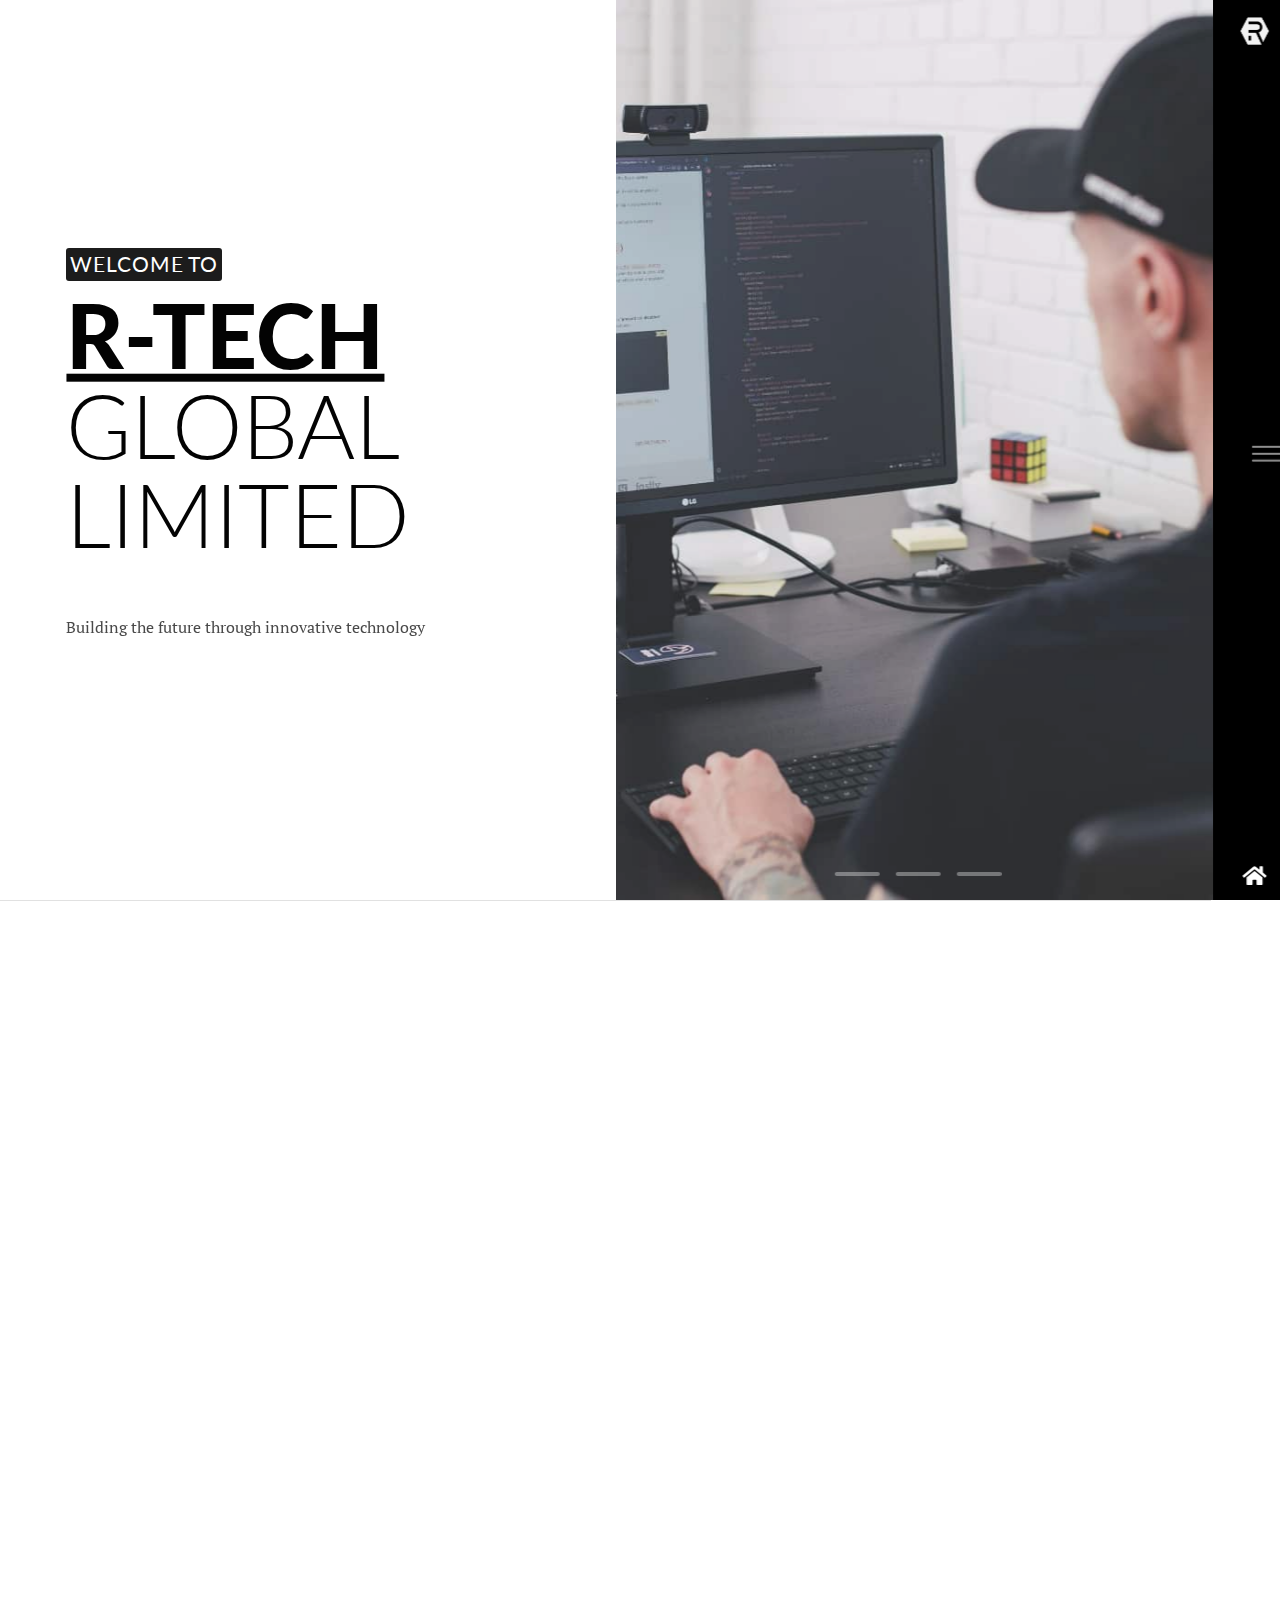
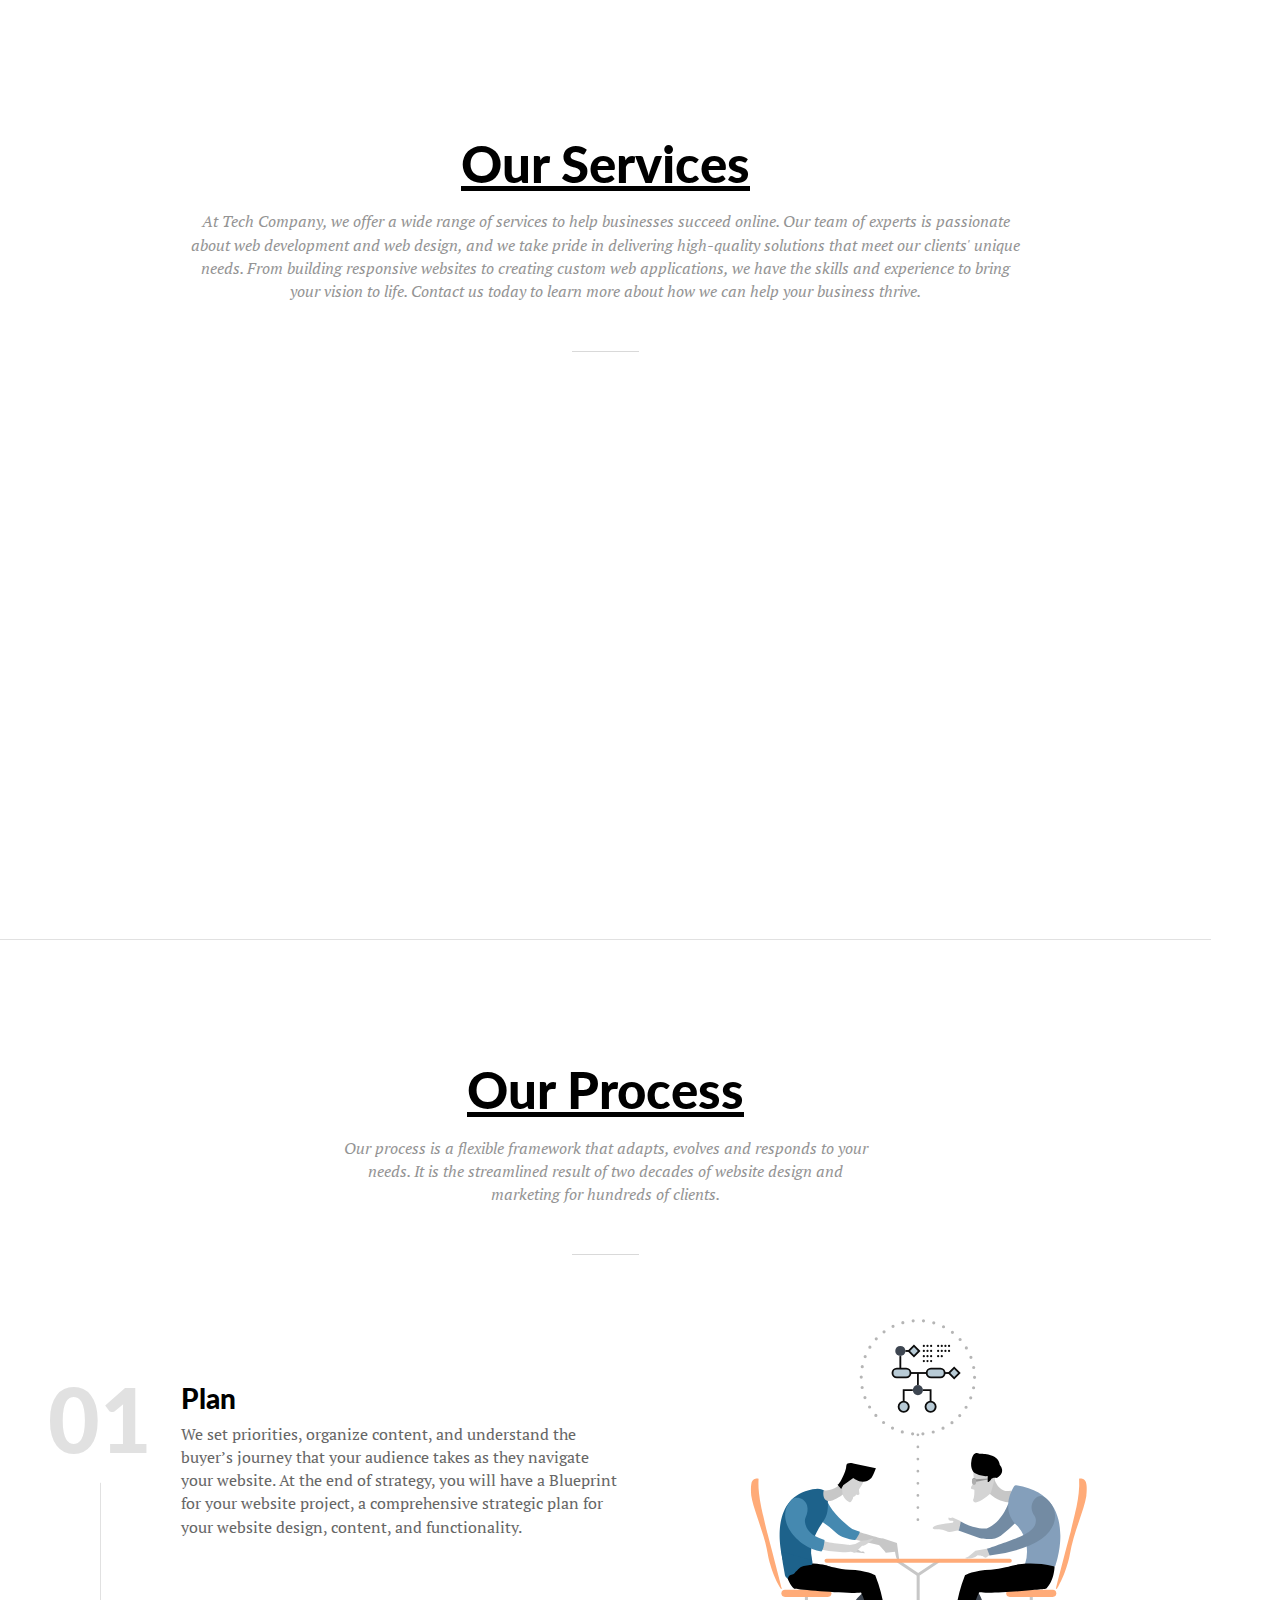
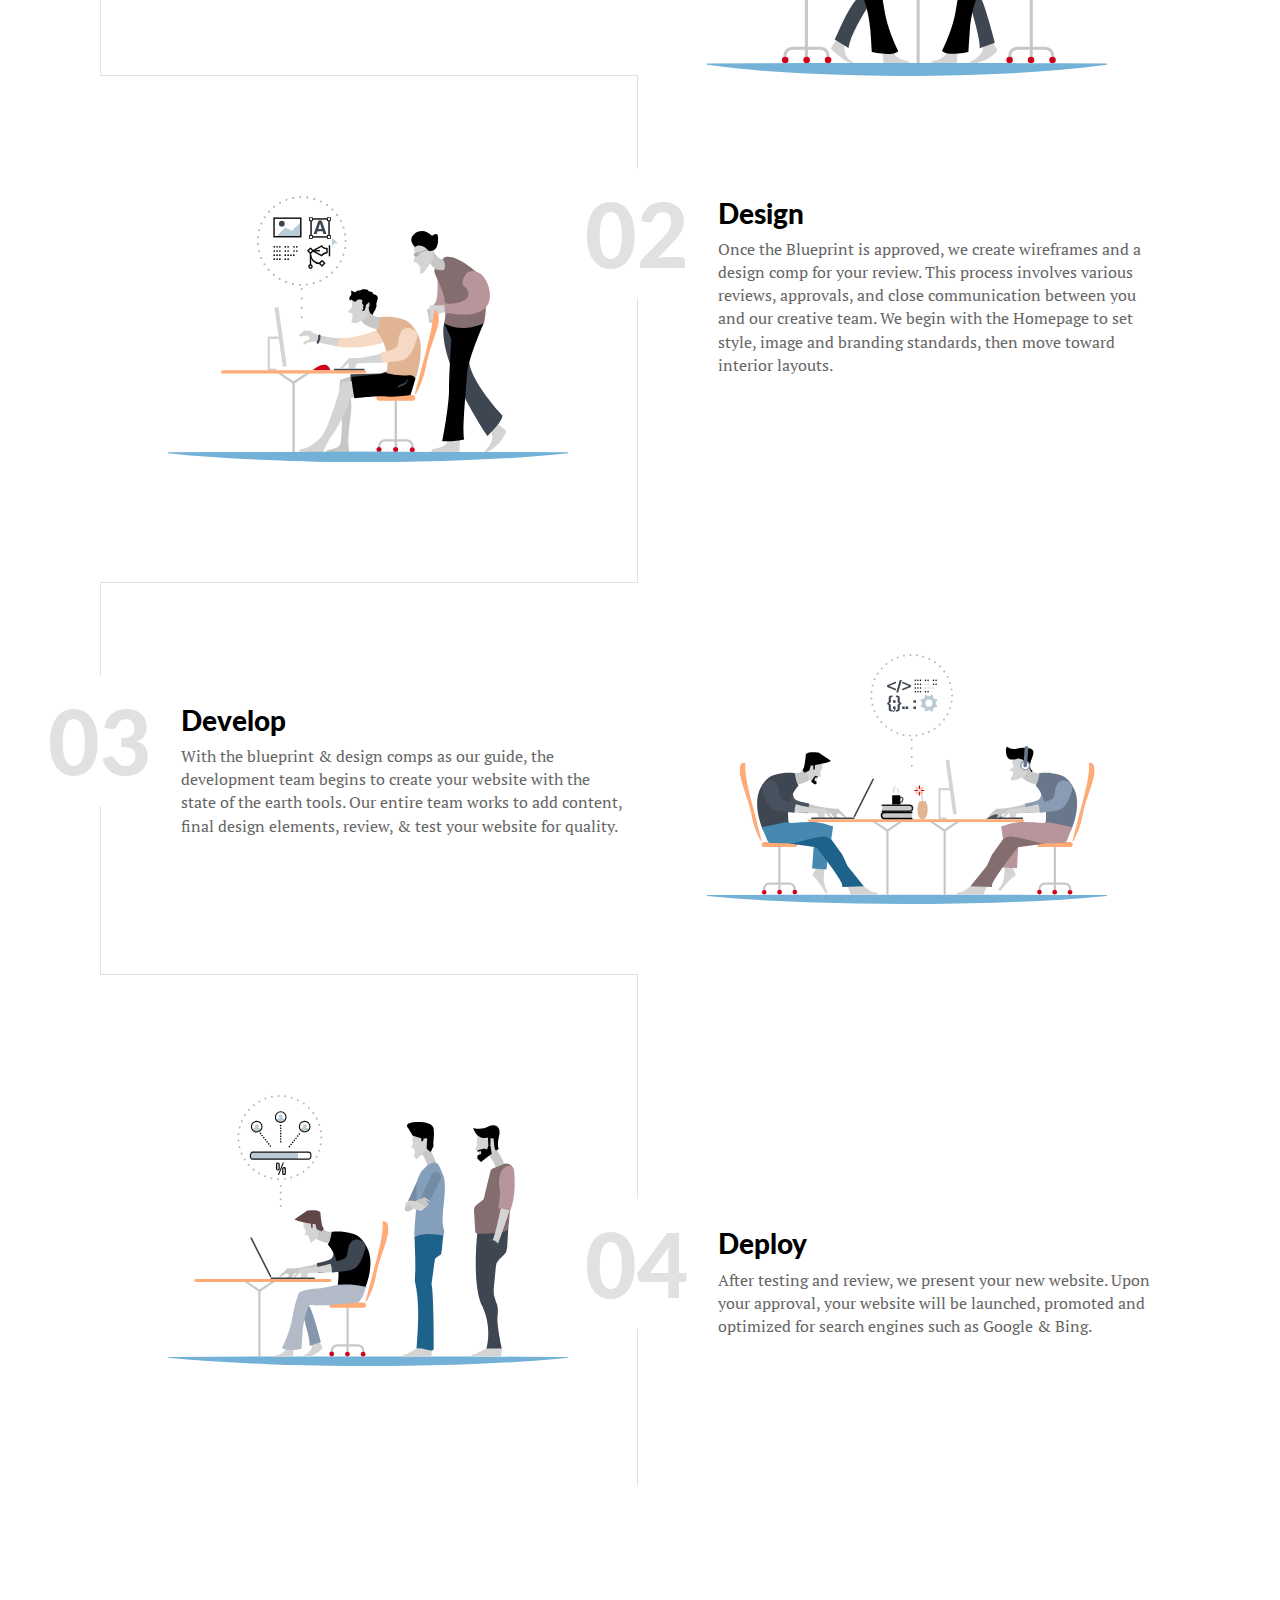
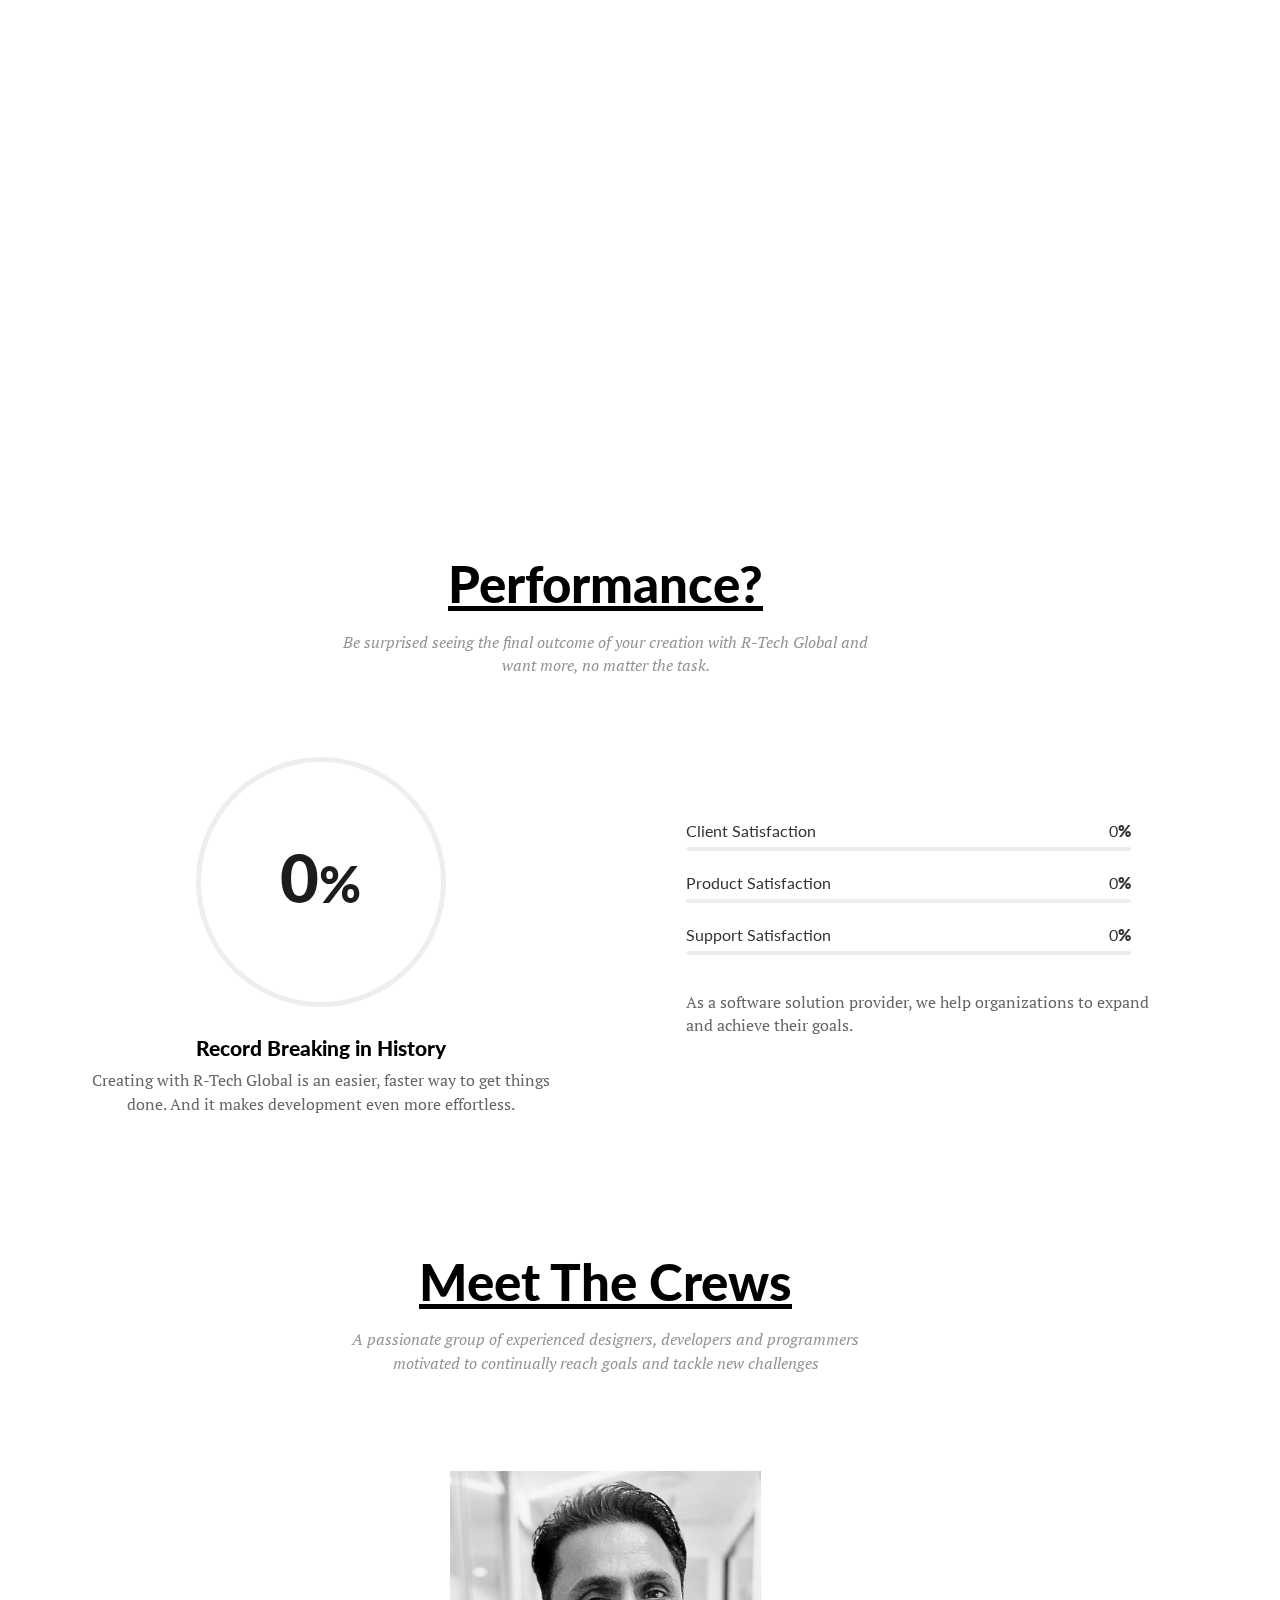
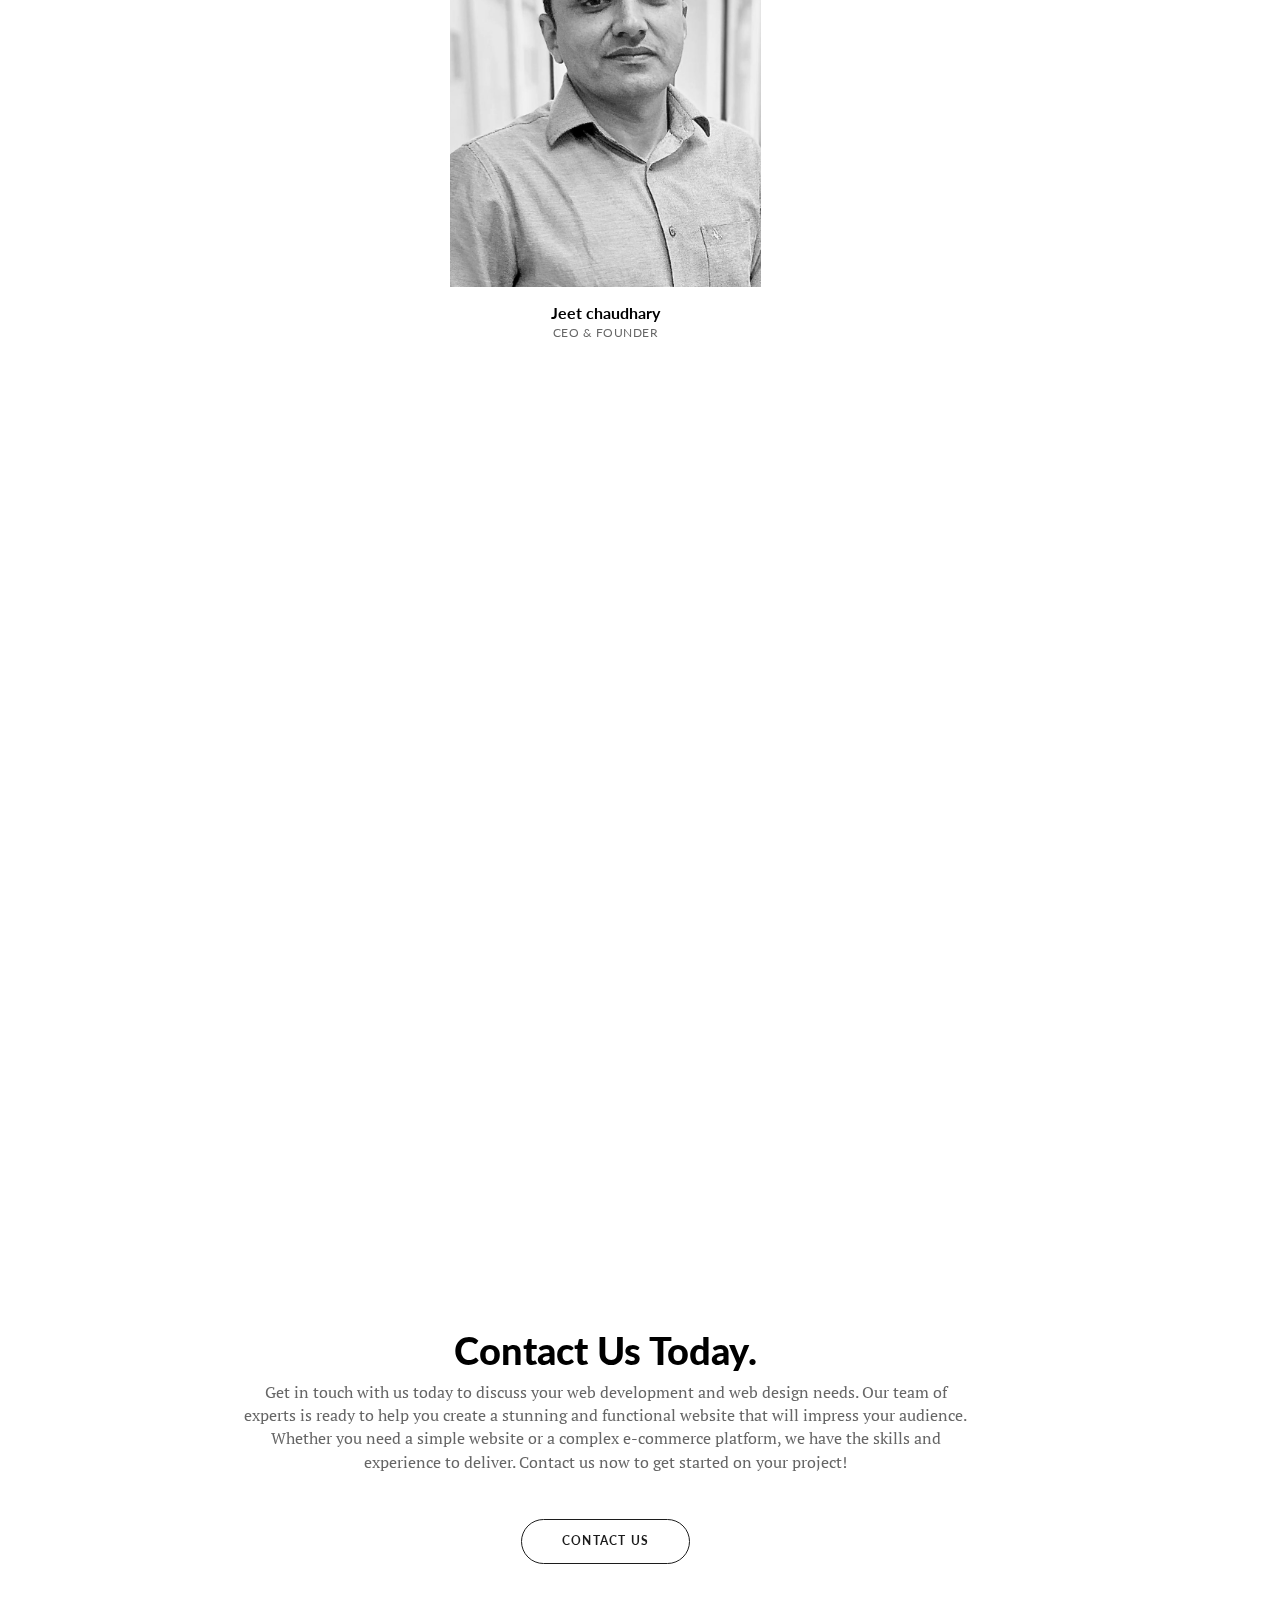
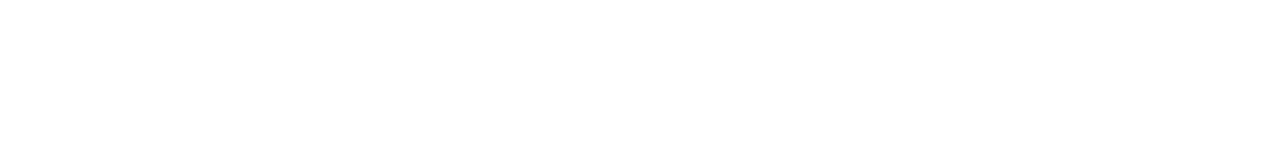
<file: index.html>
<!DOCTYPE html>
<html class="has-sidemenu" lang="en-US" dir="ltr">

<head>
    <meta charset="utf-8">
    <meta http-equiv="X-UA-Compatible" content="IE=edge">
    <meta name="viewport" content="width=device-width, initial-scale=1">

    <!-- ===============================================-->
    <!--    Document Title-->
    <!-- ===============================================-->
    <title> Home | R-Tech Global Limited</title>

    <!-- ===============================================-->
    <!--    Favicons-->
    <!-- ===============================================-->
    <link rel="apple-touch-icon" sizes="180x180" href="./assets/images/logo.jpg">
    <link rel="icon" type="image/png" sizes="32x32" href="./assets/images/logo.jpg">
    <link rel="icon" type="image/png" sizes="16x16" href="./assets/images/logo.jpg">
    <link rel="shortcut icon" type="image/x-icon" href="./assets/images/logo.jpg">
    <meta name="msapplication-TileImage" content="./assets/images/logo.jpg">
    <meta name="theme-color" content="#ffffff">

    <!-- ===============================================-->
    <!--    Stylesheets-->
    <!-- ===============================================-->
    <link href="./vendors/swiper/swiper-bundle.min.css" rel="stylesheet">
    <link href="./vendors/loaders.css/loaders.min.css" rel="stylesheet" type="text/css">
    <link rel="preconnect" href="https://fonts.gstatic.com">
    <link href="https://fonts.googleapis.com/css?family=PT+Mono%7cPT+Serif:400,400i%7cLato:100,300,400,700,800,900"
        rel="stylesheet">
    <link href="./assets/css/theme.min.css" rel="stylesheet" />
</head>

<body class="overflow-hidden-x">

    <nav class="fancynavbar fancynavbar-expand-lg"
        data-zanim-lg='{"from":{"opacity":1,"x":70},"to":{"opacity":1,"x":0},"ease":"CubicBezier","duration":0.8,"delay":0.3}'
        data-zanim-xs='{"from":{"opacity":1,"y":-37},"to":{"opacity":1,"y":0},"ease":"CubicBezier","duration":0.8,"delay":0.3}'
        data-zanim-trigger="scroll" data-exclusive="true">
        <div class="fancynavbar-togglerbar" data-onscroll-fade-in="data-onscroll-fade-in"><a class="fancynavbar-brand"
                href="index.html">
                <img class="fancynavbar-brand-img" src="./assets/images/logo.jpg" alt="" width="30" height="30"
                    data-zanim-lg='{"from":{"opacity":0,"x":45},"to":{"opacity":1,"x":0},"ease":"CubicBezier","duration":0.8,"delay":0.4}'
                    data-zanim-trigger="scroll" />
                <!--You can use icon or text logo as well-->
                <!--<span class='fab fa-superpowers fs-3'></span>-->
                <!-- <span class='logo-sparrow'>R</span> -->
            </a>
            <div class="fancynavbar-toggler"><svg class="fancynavbar-toggler-icon" viewBox="0 0 70 70"
                    xmlns="http://www.w3.org/2000/svg"
                    data-zanim-lg='{"from":{"opacity":0,"x":45},"to":{"opacity":1,"x":0},"ease":"CubicBezier","duration":0.8,"delay":0.5}'
                    data-zanim-trigger="scroll">
                    <path id="path-top"
                        d="M20,25c0,0,22,0,30,0c16,0,18.89,40.71-.15,21.75C38.7,35.65,19.9,16.8,19.9,16.8"></path>
                    <path id="path-middle" d="M20,32h30"></path>
                    <path id="path-bottom"
                        d="M19.9,46.98c0,0,18.8-18.85,29.95-29.95C68.89-1.92,66,38.78,50,38.78c-8,0-30,0-30,0"></path>
                </svg></div>
            <div class="fancynavbar-addon fancynavbar-addon-height"
                data-zanim-lg='{"from":{"opacity":1,"x":45},"to":{"opacity":1,"x":0},"ease":"CubicBezier","duration":0.8,"delay":0.4}'
                data-zanim-trigger="scroll"><a class="fancynavbar-addon-item" href="index.html"><span
                        class="fas fa-home"></span></a>
            </div>
        </div>
        <div class="fancynavbar-collapse">
            <ul class="fancynavbar-nav">
                <li class="fancynav-item"><a class="fancynav-link" href="index.html"><span
                            class="fancynav-link-content text-capitalize">Home</span></a></li>
                <li class="fancynav-item"><a class="fancynav-link" href="about.html"><span
                            class="fancynav-link-content text-capitalize">About us</span></a></li>
                <li class="fancynav-item" data-one-page="data-one-page"><a class="fancynav-link"
                        href="index.html#Services"><span class="fancynav-link-content text-capitalize">Out
                            Services</span></a></li>
                <li class="fancynav-item"><a class="fancynav-link" href="portfolio.html"><span
                            class="fancynav-link-content text-capitalize">portfolio</span></a></li>
                <li class="fancynav-item"><a class="fancynav-link" href="contact.html"><span
                            class="fancynav-link-content text-capitalize">contact</span></a></li>
            </ul>
        </div>
    </nav>


    <!-- ===============================================-->
    <!--    Main Content-->
    <!-- ===============================================-->
    <main class="main min-vh-100" id="top">

        <!-- ============================================-->
        <!-- Preloader ==================================-->
        <div class="preloader" id="preloader">
            <div class="loader">
                <div class="line-scale-pulse-out-rapid">
                    <div> </div>
                    <div></div>
                    <div></div>
                    <div></div>
                    <div> </div>
                </div>
            </div>
        </div><!-- ============================================-->
        <!-- End of Preloader ===========================-->

        <!-- ============================================-->
        <!-- <section> begin ============================-->
        <section class="py-0">
            <div class="container-fluid">
                <div class="row h-100 border-bottom">
                    <div class="col-lg-6 px-0 order-lg-2" data-zanim-lg='{"animation":"slide-left","delay":0.4}'
                        data-zanim-trigger="scroll">
                        <div class="swiper-container theme-slider swiper-theme"
                            data-swiper='{"autoplay":{"delay":5000,"disableOnInteraction":false},"loop":true,"effect":"fade","pagination":{"el":".swiper-pagination","clickable":true,"type":"bullets"}}'
                            data-zanim-lg='{"animation":"zoom-out","delay":0}' data-zanim-trigger="scroll">
                            <div class="swiper-wrapper">
                                <div class="swiper-slide min-vh-lg-100 py-9">
                                    <div class="bg-holder"
                                        style="background-image:url(./assets/images/hero-image-1.jpg);">
                                    </div>
                                    <!--/.bg-holder-->
                                </div>
                                <div class="swiper-slide min-vh-lg-100 py-9">
                                    <div class="bg-holder"
                                        style="background-image:url(./assets/images/hero-image-2.jpg);">
                                    </div>
                                    <!--/.bg-holder-->
                                </div>
                                <div class="swiper-slide min-vh-lg-100 py-9">
                                    <div class="bg-holder"
                                        style="background-image:url(./assets/images/hero-image-3.jpg);">
                                    </div>
                                    <!--/.bg-holder-->
                                </div>
                            </div>
                            <div class="swiper-pagination"></div>
                            <div class="swiper-nav">
                                <div class="swiper-button-next me-md-3"></div>
                                <div class="swiper-button-prev ms-md-3"> </div>
                            </div>
                        </div>
                    </div>
                    <div class="col-lg-6 bg-white py-7 py-md-8">
                        <div class="row flex-center h-100">
                            <div class="col-lg-10 text-black text-center text-lg-start" data-zanim-timeline="{}"
                                data-zanim-trigger="scroll">
                                <div class="overflow-hidden">
                                    <h4 class="text-uppercase fw-normal ls text-white bg-dark p-1 rounded d-inline-block"
                                        data-zanim-xs='{"delay":0.1}'>Welcome&nbsp;to</h4>
                                </div>
                                <div class="overflow-hidden">
                                    <h1 class="display-3 fs-5 fs-sm-6" id="sc" data-zanim-xs='{"delay":0.2}'><span
                                            class="text-decoration-underline">R-TECH</span><br /><span
                                            class="fw-light text-uppercase">global limited</span></h1>
                                </div>
                                <div class="overflow-hidden">
                                    <p class="text-900 fs-0 mt-3 mt-md-5" data-zanim-xs='{"delay":0.3}'>
                                        Building the future through innovative technology
                                    </p>
                                </div>
                                <!-- <div class="overflow-hidden">
                                    <div class="d-lg-flex align-items-center fw-bold ls mt-3 mt-md-5 text-uppercase"
                                        data-zanim-xs='{"delay":0.4}'>
                                        <h6 class="mb-lg-0">Follow Us:</h6>
                                        <div class="overflow-hidden"><a class="me-1" href="#!"><span
                                                    class="fab fa-facebook text-dark me-2 ms-3 fs-0"></span></a><a
                                                class="me-1" href="#!"><span
                                                    class="fab fa-twitter text-dark me-2 fs-0"></span></a><a
                                                class="me-1" href="#!"><span
                                                    class="fab fa-google-plus-g text-dark fs-0"></span></a></div>
                                    </div>
                                </div> -->
                            </div>
                        </div>
                    </div>
                </div>
            </div><!-- end of .container-->
        </section><!-- <section> close ============================-->
        <!-- ============================================-->



        <!-- ============================================-->
        <!-- <section> begin ============================-->
        <section class="py-6 py-md-8" id="defaultWhyUs">
            <div class="container">
                <div class="row flex-center">
                    <div class="col-12 mb-2 mb-lg-5 text-center">
                        <h2 class="fs-3 fs-sm-4"><span class="text-decoration-underline" data-zanim-xs='{"delay":0.3}'
                                data-zanim-trigger="scroll">Why R-Tech Global?</span></h2>
                    </div>
                </div>
                <div class="row">
                    <div class="col-sm-8 col-lg-4 text-lg-end mt-5 mt-lg-0 pe-lg-3 pe-xl-4">
                        <div class="overflow-hidden">
                            <p class="lead" data-zanim-xs='{"delay":0.2}' data-zanim-trigger="scroll">
                                At R-Tech Global, we specialize in cutting-edge web development and captivating web
                                design solutions. Our team of skilled
                                professionals crafts stunning websites that not only look incredible but also function
                                seamlessly across all devices.
                                Whether you need a sleek portfolio site or a robust e-commerce platform, we bring your
                                vision to life.
                            </p>
                        </div>
                    </div>
                    <div class="col-sm-8 col-lg-4 mt-4 mt-lg-0 px-lg-4"><img
                            class="h-100 w-100 rounded object-fit-cover" src="./assets/images/about-us.jpg" alt=""
                            data-zanim-xs='{"animation":"zoom-out","delay":0.1}' data-zanim-trigger="scroll" /></div>
                    <div class="col-sm-8 col-lg-4 mt-5 mt-lg-0 ps-lg-3 ps-xl-4">
                        <div class="overflow-hidden">
                            <p class="lead" data-zanim-xs='{"delay":0.3}' data-zanim-trigger="scroll">
                                With a commitment to excellence and a passion for innovation, R-Tech Global is your
                                partner in achieving digital success.
                                Let's collaborate and transform your online presence into something extraordinary.
                            </p>
                        </div>
                    </div>
                </div>
            </div><!-- end of .container-->
        </section>
        <!-- <section> close ============================-->
        <!-- ============================================-->





        <!-- ============================================-->
        <!-- <section> begin ============================-->
        <section id="Services">
            <div class="container">
                <div class="row justify-content-center gy-4 gx-lg-4">

                    <div class="col-12">
                        <div class="col-lg-9 px-0 mx-auto text-center">
                            <h2 class="fs-3 fs-sm-4 text-decoration-underline mb-3">Our Services</h2>
                            <p class="text-500 fst-italic">At Tech Company, we offer a wide range of services to help
                                businesses succeed online. Our
                                team of experts is passionate
                                about web development and web design, and we take pride in delivering high-quality
                                solutions
                                that meet our clients'
                                unique needs. From building responsive websites to creating custom web applications, we
                                have
                                the skills and experience
                                to bring your vision to life. Contact us today to learn more about how we can help your
                                business thrive.</p>
                            <hr class="hr-short mt-5" />
                        </div>
                    </div>
                    <div class="col-lg-5">
                        <div class="d-flex" id="bootstrap5" data-zanim-trigger="scroll" data-zanim-timeline="{}">
                            <div class="overflow-hidden"><img class="me-3 me-sm-4" src="./assets/images/s-icon-1.svg"
                                    width="50" alt="" data-zanim-xs='{"delay":0.2,"animation":"slide-right"}' /></div>
                            <div class="flex-1">
                                <div class="overflow-hidden">
                                    <h4 class="mb-2" data-zanim-xs='{"delay":0.1,"animation":"slide-right"}'>
                                        Custom Website Development
                                    </h4>
                                </div>
                                <div class="overflow-hidden">
                                    <p data-zanim-xs='{"delay":0.2,"animation":"slide-right"}'>
                                        Crafting tailored websites to suit your unique needs and goals.
                                    </p>
                                </div>
                            </div>
                        </div>
                    </div>
                    <div class="col-lg-5">
                        <div class="d-flex" id="responsiveCSShelperclasses" data-zanim-trigger="scroll"
                            data-zanim-timeline="{}">
                            <div class="overflow-hidden"><img class="me-3 me-sm-4" src="./assets/images/s-icon-2.png"
                                    width="50" alt="" data-zanim-xs='{"delay":0.2,"animation":"slide-right"}' /></div>
                            <div class="flex-1">
                                <div class="overflow-hidden">
                                    <h4 class="mb-2" data-zanim-xs='{"delay":0.1,"animation":"slide-right"}'>
                                        Responsive Web Design
                                    </h4>
                                </div>
                                <div class="overflow-hidden">
                                    <p data-zanim-xs='{"delay":0.2,"animation":"slide-right"}'>
                                        Build responsive, mobile-first projects on the web with the world's most popular
                                        front-end component library.
                                    </p>
                                </div>
                            </div>
                        </div>
                    </div>
                    <div class="col-lg-5">
                        <div class="d-flex" id="32setsofelements" data-zanim-trigger="scroll" data-zanim-timeline="{}">
                            <div class="overflow-hidden"><img class="me-3 me-sm-4" src="./assets/images/s-icon-3.png"
                                    width="50" alt="" data-zanim-xs='{"delay":0.2,"animation":"slide-right"}' /></div>
                            <div class="flex-1">
                                <div class="overflow-hidden">
                                    <h4 class="mb-2" data-zanim-xs='{"delay":0.1,"animation":"slide-right"}'>
                                        E-commerce Solutions
                                    </h4>
                                </div>
                                <div class="overflow-hidden">
                                    <p data-zanim-xs='{"delay":0.2,"animation":"slide-right"}'>
                                        Elevate your online business with robust e-commerce solutions designed for
                                        efficiency and growth.
                                    </p>
                                </div>
                            </div>
                        </div>
                    </div>
                    <div class="col-lg-5">
                        <div class="d-flex" id="butterysmoothanimation" data-zanim-trigger="scroll"
                            data-zanim-timeline="{}">
                            <div class="overflow-hidden"><img class="me-3 me-sm-4" src="./assets/images/s-icon-4.png"
                                    width="50" alt="" data-zanim-xs='{"delay":0.2,"animation":"slide-right"}' /></div>
                            <div class="flex-1">
                                <div class="overflow-hidden">
                                    <h4 class="mb-2" data-zanim-xs='{"delay":0.1,"animation":"slide-right"}'>
                                        User Experience (UX) Optimization
                                    </h4>
                                </div>
                                <div class="overflow-hidden">
                                    <p data-zanim-xs='{"delay":0.2,"animation":"slide-right"}'>Crazy fast, responsive,
                                        efficient and freakishly robust GSAP; giving you the new standard for HTML5 and
                                        javascript animation.</p>
                                </div>
                            </div>
                        </div>
                    </div>
                    <div class="col-lg-5">
                        <div class="d-flex" id="modular&amp;amp;multipurpose" data-zanim-trigger="scroll"
                            data-zanim-timeline="{}">
                            <div class="overflow-hidden"><img class="me-3 me-sm-4" src="./assets/images/s-icon-5.png"
                                    width="50" alt="" data-zanim-xs='{"delay":0.2,"animation":"slide-right"}' /></div>
                            <div class="flex-1">
                                <div class="overflow-hidden">
                                    <h4 class="mb-2" data-zanim-xs='{"delay":0.1,"animation":"slide-right"}'>
                                        Mobile App Development
                                    </h4>
                                </div>
                                <div class="overflow-hidden">
                                    <p data-zanim-xs='{"delay":0.2,"animation":"slide-right"}'>
                                        Embark on your mobile journey with R-Tech Global today. Let's build an app that
                                        resonates with your audience and propels
                                        your business forward!"
                                    </p>
                                </div>
                            </div>
                        </div>
                    </div>
                    <div class="col-lg-5">
                        <div class="d-flex" id="familiarmarkup" data-zanim-trigger="scroll" data-zanim-timeline="{}">
                            <div class="overflow-hidden"><img class="me-3 me-sm-4" src="./assets/images/s-icon-6.png"
                                    width="50" alt="" data-zanim-xs='{"delay":0.2,"animation":"slide-right"}' /></div>
                            <div class="flex-1">
                                <div class="overflow-hidden">
                                    <h4 class="mb-2" data-zanim-xs='{"delay":0.1,"animation":"slide-right"}'>
                                        SEO Strategies
                                    </h4>
                                </div>
                                <div class="overflow-hidden">
                                    <p data-zanim-xs='{"delay":0.2,"animation":"slide-right"}'>
                                        R-Tech Global coding structure is instantly recognizable, comprehensible, and
                                        effortlessly extendable, providing a solid
                                        foundation for effective SEO strategies.
                                    </p>
                                </div>
                            </div>
                        </div>
                    </div>
                </div>
            </div><!-- end of .container-->
        </section><!-- <section> close ============================-->
        <!-- ============================================-->



        <!-- ============================================-->
        <!-- <section> begin ============================-->
        <section class="border-top" id="defaultProcess">
            <div class="container">
                <div class="row justify-content-center text-center mb-6">
                    <div class="col-lg-6">
                        <h2 class="fs-3 fs-sm-4 text-decoration-underline mb-3 text-capitalize">our process</h2>
                        <p class="text-500 fst-italic">Our process is a flexible framework that adapts, evolves and
                            responds to your needs. It is the streamlined result of two decades of website design and
                            marketing for hundreds of clients.</p>
                        <hr class="hr-short mt-5" />
                    </div>
                </div>
                <div class="row">
                    <div class="col-12 ps-lg-7">
                        <div class="row align-items-end">
                            <div class="col-lg-6 order-lg-2 text-center"><img class="img-fluid"
                                    src="./assets/images/process-01.svg" alt="" width="400" /></div>
                            <div class="col-lg-6 border-lg-start border-lg-bottom pb-lg-8 mt-4 mt-lg-0 mb-8 mb-lg-0">
                                <div class="process-item ms-6 ms-sm-8 ms-lg-6"><span
                                        class="process-item-number">01</span>
                                    <h3 class="text-capitalize">plan</h3>
                                    <p>We set priorities, organize content, and understand the buyer’s journey that your
                                        audience takes as they navigate your website. At the end of strategy, you will
                                        have a Blueprint for your website project, a comprehensive strategic plan for
                                        your website design, content, and functionality.</p>
                                </div>
                            </div>
                        </div>
                        <div class="row">
                            <div class="col-lg-6 border-lg-end border-lg-bottom text-center py-lg-8"><img
                                    class="img-fluid" src="./assets/images/process-02.svg" alt="" width="400" /></div>
                            <div class="col-lg-6 mt-4 mb-8 my-lg-8">
                                <div class="process-item ms-6 ms-sm-8 ms-lg-6"><span
                                        class="process-item-number">02</span>
                                    <h3 class="text-capitalize">design</h3>
                                    <p>Once the Blueprint is approved, we create wireframes and a design comp for your
                                        review. This process involves various reviews, approvals, and close
                                        communication between you and our creative team. We begin with the Homepage to
                                        set style, image and branding standards, then move toward interior layouts.</p>
                                </div>
                            </div>
                        </div>
                        <div class="row">
                            <div class="col-lg-6 order-lg-2 text-center align-self-center"><img class="img-fluid"
                                    src="./assets/images/process-03.svg" alt="" width="400" /></div>
                            <div class="col-lg-6 border-lg-start border-lg-bottom py-lg-8 mt-4 mt-lg-0 mb-8 mb-lg-0">
                                <div class="process-item ms-6 ms-sm-8 ms-lg-6"><span
                                        class="process-item-number">03</span>
                                    <h3 class="text-capitalize">develop</h3>
                                    <p>With the blueprint &amp; design comps as our guide, the development team begins
                                        to create your website with the state of the earth tools. Our entire team works
                                        to add content, final design elements, review, &amp; test your website for
                                        quality.</p>
                                </div>
                            </div>
                        </div>
                        <div class="row pb-1">
                            <div class="col-lg-6 border-lg-end text-center py-lg-8"><img class="img-fluid"
                                    src="./assets/images/process-04.svg" alt="" width="400" /></div>
                            <div class="col-lg-6 align-self-center mt-4 mt-lg-0 mt-lg-8">
                                <div class="process-item process-item-last ms-6 ms-sm-8 ms-lg-6"><span
                                        class="process-item-number">04</span>
                                    <h3 class="text-capitalize">deploy</h3>
                                    <p>After testing and review, we present your new website. Upon your approval, your
                                        website will be launched, promoted and optimized for search engines such as
                                        Google &amp; Bing.</p>
                                </div>
                            </div>
                        </div>
                    </div>
                </div>
            </div><!-- end of .container-->
        </section><!-- <section> close ============================-->
        <!-- ============================================-->


        <!-- ============================================-->
        <!-- <section> begin ============================-->
        <section class="overflow-hidden py-0" id="defaultCta2">
            <div class="container">
                <div class="position-absolute overflow-hidden all-0">
                    <div class="bg-holder overlay overlay-2 rounded"
                        style="background-image:url(./assets/images/banner-1.jpg);" data-zanim-trigger="scroll"
                        data-zanim-lg='{"animation":"zoom-out","delay":0}'></div>
                    <!--/.bg-holder-->
                </div>
                <div class="row flex-center text-center py-8">

                    <div class="col-lg-9 px-lg-8 mt-6 mt-lg-0 position-relative">
                        <div class="swiper-container theme-slider position-static"
                            data-swiper='{"autoplay":{"delay":3000},"loop":true,"effect":"slide"}'>
                            <div class="swiper-wrapper">
                                <div class="swiper-slide">
                                    <h4 class="font-base fw-light text-white fst-italic fs-1 fs-sm-2 mb-4">"R-Tech
                                        Global revamped our website flawlessly. Their professionalism and
                                        understanding of our brand made the process
                                        enjoyable. Highly recommended!
                                        "</h4>
                                    <h6 class="fs-0 mb-0 text-white fw-black">Mane Dumas</h6>

                                </div>
                                <div class="swiper-slide">
                                    <h4 class="font-base fw-light text-white fst-italic fs-1 fs-sm-2 mb-4">
                                        "Collaborating with R-Tech Global was a revelation. Their expertise in mobile
                                        app
                                        development surpassed our expectations.
                                        Seamless process, remarkable results!"</h4>
                                    <h6 class="fs-0 mb-0 text-white fw-black">Jane Dumas</h6>

                                </div>
                            </div>
                            <div class="swiper-nav">
                                <div class="swiper-button-next me-md-5"></div>
                                <div class="swiper-button-prev ms-md-5"></div>
                            </div>
                        </div>
                    </div>
                </div>
            </div><!-- end of .container-->
        </section><!-- <section> close ============================-->
        <!-- ============================================-->

        <!-- ============================================-->
        <!-- <section> begin ============================-->
        <section class="text-center pb-0" id="defaultProgressbar">
            <div class="container">
                <div class="row justify-content-center">
                    <div class="col-md-6">
                        <h2 class="fs-3 fs-sm-4 text-decoration-underline mb-3">Performance?</h2>
                        <p class="text-500 fst-italic">Be surprised seeing the final outcome of your creation with
                            R-Tech Global and want more, no matter the task.</p>
                    </div>
                </div>
                <div class="row align-items-center mt-6">
                    <div class="col-md-6 position-relative">
                        <div class="progress-circle mb-4"
                            data-progress-circle='{"progress":100,"subText":"<span class=&#39;text-700 pt-2&#39;></span>"}'>
                        </div>
                        <h4>Record Breaking in History</h4>
                        <p class="px-4">Creating with R-Tech Global is an easier, faster way to get things done.
                            And it makes
                            development even more effortless.</p>
                    </div>
                    <div class="col-md-6 ps-md-7 text-start mt-8 mt-md-0">
                        <div class="progress-line me-4"
                            data-progress-line='{"progress":100,"subText":"Client Satisfaction"}'>
                        </div>
                        <div class="progress-line me-4 mt-4"
                            data-progress-line='{"progress":100,"subText":"Product Satisfaction"}'></div>
                        <div class="progress-line me-4 mt-4"
                            data-progress-line='{"progress":100,"subText":"Support Satisfaction"}'></div>
                        <p class="mt-4">
                            As a software solution provider, we help organizations to expand and achieve their goals.
                        </p>
                    </div>
                </div>
            </div><!-- end of .container-->
        </section><!-- <section> close ============================-->
        <!-- ============================================-->

        <!-- ============================================-->
        <!-- <section> begin ============================-->
        <section class="text-center pb-0" id="defaultMembers">
            <div class="container">
                <div class="row flex-center">
                    <div class="col-lg-7 col-xl-6">
                        <h2 class="fs-3 fs-sm-4 text-decoration-underline mb-3 text-capitalize">meet the crews</h2>
                        <p class="text-500 fst-italic">A passionate group of experienced designers, developers and
                            programmers motivated to continually reach goals and tackle new challenges</p>
                    </div>
                    <div class="w-100"></div>
                    <div class="col-lg-6 pt-5 pt-xl-7" data-zanim-timeline="{&quot;delay&quot;:0.1}">
                        <div class="hoverbox"><img class="rounded img-fluid image-cover-2"
                                src="./assets/images/jeet-chaudhary.jpg" alt=""
                                data-zanim-xs="{&quot;animation&quot;:&quot;zoom-in&quot;,&quot;delay&quot;:0.1}"
                                style="filter: blur(0px); opacity: 1; transform: translate(0px, 0px);">

                        </div>
                        <div class="overflow-hidden">
                            <h5 class="fs-0 fw-bold mt-3 mb-1"
                                data-zanim-xs="{&quot;from&quot;:{&quot;y&quot;:45},&quot;delay&quot;:0.2}"
                                style="transform: translate(0px, 0px); opacity: 1;">
                                Jeet chaudhary
                            </h5>
                        </div>
                        <div class="overflow-hidden">
                            <h6 class="text-700 fw-normal text-uppercase ls"
                                data-zanim-xs="{&quot;from&quot;:{&quot;y&quot;:22},&quot;delay&quot;:0.3}"
                                style="transform: translate(0px, 0px); opacity: 1;">
                                CEO & Founder
                            </h6>
                        </div>
                    </div>
                    <div class="w-100"></div>
                    <div class="col-sm-6 col-lg-3 pt-5 pt-xl-7" data-zanim-timeline='{"delay":0.2}'
                        data-zanim-trigger="scroll">
                        <div class="hoverbox"><img class="rounded image-cover img-fluid" src="./assets/images/sajid.jpg"
                                alt="" data-zanim-xs='{"animation":"zoom-in","delay":0.1}' />
                            <!-- <div class="hoverbox-content p-3 d-flex align-items-end justify-content-end"><a
                                    class="text-white" href="#!"><span class="fs-1 ms-2 fab fa-twitter"></span></a><a
                                    class="text-white" href="#!"><span class="fs-1 ms-2 fab fa-facebook"></span></a>
                            </div> -->
                        </div>
                        <div class="overflow-hidden">
                            <h5 class="fs-0 fw-bold mt-3 mb-1 text-capitalize"
                                data-zanim-xs='{"from":{"y":45},"delay":0.2}'>
                                Sajid Hussain
                            </h5>
                        </div>
                        <div class="overflow-hidden">
                            <h6 class="text-700 fw-normal text-uppercase ls"
                                data-zanim-xs='{"from":{"y":22},"delay":0.3}'>
                                HR
                            </h6>
                        </div>
                    </div>
                    <div class="col-sm-6 col-lg-3 pt-5 pt-xl-7" data-zanim-timeline='{"delay":0.3}'
                        data-zanim-trigger="scroll">
                        <div class="hoverbox"><img class="rounded image-cover img-fluid"
                                src="./assets/images/jatinder-singh.jpg" alt=""
                                data-zanim-xs='{"animation":"zoom-in","delay":0.1}' />

                        </div>
                        <div class="overflow-hidden">
                            <h5 class="fs-0 fw-bold mt-3 mb-1 text-capitalize"
                                data-zanim-xs='{"from":{"y":45},"delay":0.2}'>
                                Jatinder Singh
                            </h5>
                        </div>
                        <div class="overflow-hidden">
                            <h6 class="text-700 fw-normal text-uppercase ls"
                                data-zanim-xs='{"from":{"y":22},"delay":0.3}'>
                                full stack developer
                            </h6>
                        </div>
                    </div>

                    <div class="col-sm-6 col-lg-3 pt-5 pt-xl-7" data-zanim-timeline='{"delay":0.4}'
                        data-zanim-trigger="scroll">
                        <div class="hoverbox"><img class="rounded image-cover img-fluid" src="./assets/images/sahir.jpg"
                                alt="" data-zanim-xs='{"animation":"zoom-in","delay":0.1}' />

                        </div>
                        <div class="overflow-hidden">
                            <h5 class="fs-0 fw-bold mt-3 mb-1 text-capitalize"
                                data-zanim-xs='{"from":{"y":45},"delay":0.2}'>
                                Sahir Ayub
                            </h5>
                        </div>
                        <div class="overflow-hidden">
                            <h6 class="text-700 fw-normal text-uppercase ls"
                                data-zanim-xs='{"from":{"y":22},"delay":0.3}'>
                                Marketing Director
                            </h6>
                        </div>
                    </div>
                    <div class="col-sm-6 col-lg-3 pt-5 pt-xl-7" data-zanim-timeline='{"delay":0.5}'
                        data-zanim-trigger="scroll">
                        <div class="hoverbox"><img class="rounded image-cover img-fluid"
                                src="./assets/images/icon-woman.png" alt=""
                                data-zanim-xs='{"animation":"zoom-in","delay":0.1}' />

                        </div>
                        <div class="overflow-hidden">
                            <h5 class="fs-0 fw-bold mt-3 mb-1 text-capitalize"
                                data-zanim-xs='{"from":{"y":45},"delay":0.2}'>
                                Maryam younas
                            </h5>
                        </div>
                        <div class="overflow-hidden">
                            <h6 class="text-700 fw-normal text-uppercase ls"
                                data-zanim-xs='{"from":{"y":22},"delay":0.3}'>
                                Director
                            </h6>
                        </div>
                    </div>
                    <div class="col-sm-6 col-lg-3 pt-5 pt-xl-7" data-zanim-timeline='{"delay":0.6}'
                        data-zanim-trigger="scroll">
                        <div class="hoverbox"><img class="rounded image-cover img-fluid"
                                src="./assets/images/komail-shah.jpg" alt=""
                                data-zanim-xs='{"animation":"zoom-in","delay":0.1}' />

                        </div>
                        <div class="overflow-hidden">
                            <h5 class="fs-0 fw-bold mt-3 mb-1 text-capitalize"
                                data-zanim-xs='{"from":{"y":45},"delay":0.2}'>
                                Komail Shah
                            </h5>
                        </div>
                        <div class="overflow-hidden">
                            <h6 class="text-700 fw-normal text-uppercase ls"
                                data-zanim-xs='{"from":{"y":22},"delay":0.3}'>
                                Software Engineer
                            </h6>
                        </div>
                    </div>
                </div>
            </div><!-- end of .container-->
        </section><!-- <section> close ============================-->
        <!-- ============================================-->







        <!-- ============================================-->
        <!-- <section> begin ============================-->
        <section id="defaultCta4">
            <div class="container">
                <div class="row justify-content-center text-center">
                    <div class="col-lg-8">
                        <h2 class="text-capitalize">Contact us today.</h2>
                        <p>
                            Get in touch with us today to discuss your web development and web design needs. Our team of
                            experts is ready to help
                            you create a stunning and functional website that will impress your audience. Whether you
                            need a simple website or a
                            complex e-commerce platform, we have the skills and experience to deliver. Contact us now to
                            get started on your
                            project!
                        </p>
                        <a class="btn btn-outline-dark rounded-pill mt-4" href="contact.html">Contact us</a>
                    </div>
                </div>
            </div><!-- end of .container-->
        </section><!-- <section> close ============================-->
        <!-- ============================================-->

    </main><!-- ===============================================-->
    <!--    End of Main Content-->
    <!-- ===============================================-->



    <!--===============================================-->
    <!--    Footer-->
    <!--===============================================-->
    <footer class="footer bg-black text-600 py-4 font-sans-serif text-center overflow-hidden" data-zanim-timeline="{}"
        data-zanim-trigger="scroll">
        <div class="container">
            <div class="row align-items-center">
                <div class="col-lg-4 order-lg-2 position-relative"><a class="indicator indicator-up" href="#top"><span
                            class="indicator-arrow indicator-arrow-one"
                            data-zanim-xs='{"from":{"opacity":0,"y":15},"to":{"opacity":1,"y":-5,"scale":1},"ease":"Back.easeOut","duration":0.4,"delay":0.9}'></span><span
                            class="indicator-arrow indicator-arrow-two"
                            data-zanim-xs='{"from":{"opacity":0,"y":15},"to":{"opacity":1,"y":-5,"scale":1},"ease":"Back.easeOut","duration":0.4,"delay":1.05}'></span></a>
                </div>
                <div class="col-lg-4 text-lg-start mt-4 mt-lg-0">
                    <p class="fs--1 text-uppercase ls fw-bold mb-0">Copyright &copy; 2023 R-TechGLOBALLIMITED&trade;
                        inc.
                    </p>
                </div>
                <div class="col-lg-4 text-lg-end order-lg-2 mt-2 mt-lg-0">



                    <a href="contact.html" class="footer-link">
                        Contact
                    </a> | <a href="#" class="footer-link">Terms and Conditions</a> | <a href="#"
                        class="footer-link">Privacy Policy</a>

                </div>
            </div>
        </div>
    </footer>


    <!-- ===============================================-->
    <!--    JavaScripts-->
    <!-- ===============================================-->
    <script src="./vendors/popper/popper.min.js"></script>
    <script src="./vendors/bootstrap/bootstrap.min.js"></script>
    <script src="./vendors/anchorjs/anchor.min.js"></script>
    <script src="./vendors/is/is.min.js"></script>
    <script src="./vendors/swiper/swiper-bundle.min.js"></script>
    <script src="./vendors/bigpicture/BigPicture.js"> </script>
    <script src="./vendors/progressbar/progressbar.min.js"></script>
    <script src="./vendors/rellax/rellax.min.js"> </script>
    <script src="./vendors/fontawesome/all.min.js"></script>
    <script src="./vendors/lodash/lodash.min.js"></script>
    <script src="https://polyfill.io/v3/polyfill.min.js?features=window.scroll"></script>
    <script src="./vendors/imagesloaded/imagesloaded.pkgd.js"></script>
    <script src="./vendors/gsap/gsap.js"></script>
    <script src="./vendors/gsap/customEase.js"></script>
    <script src="./vendors/gsap/drawSVGPlugin.js"></script><!-- Global site tag (gtag.js) - Google Analytics-->

    <script>
        window.dataLayer = window.dataLayer || [];

        function gtag() {
            dataLayer.push(arguments);
        }
        gtag('js', new Date());
        gtag('config', 'UA-122907869-1');
    </script>
    <script src="./assets/js/theme.js"></script>
</body>

</html>
</file>
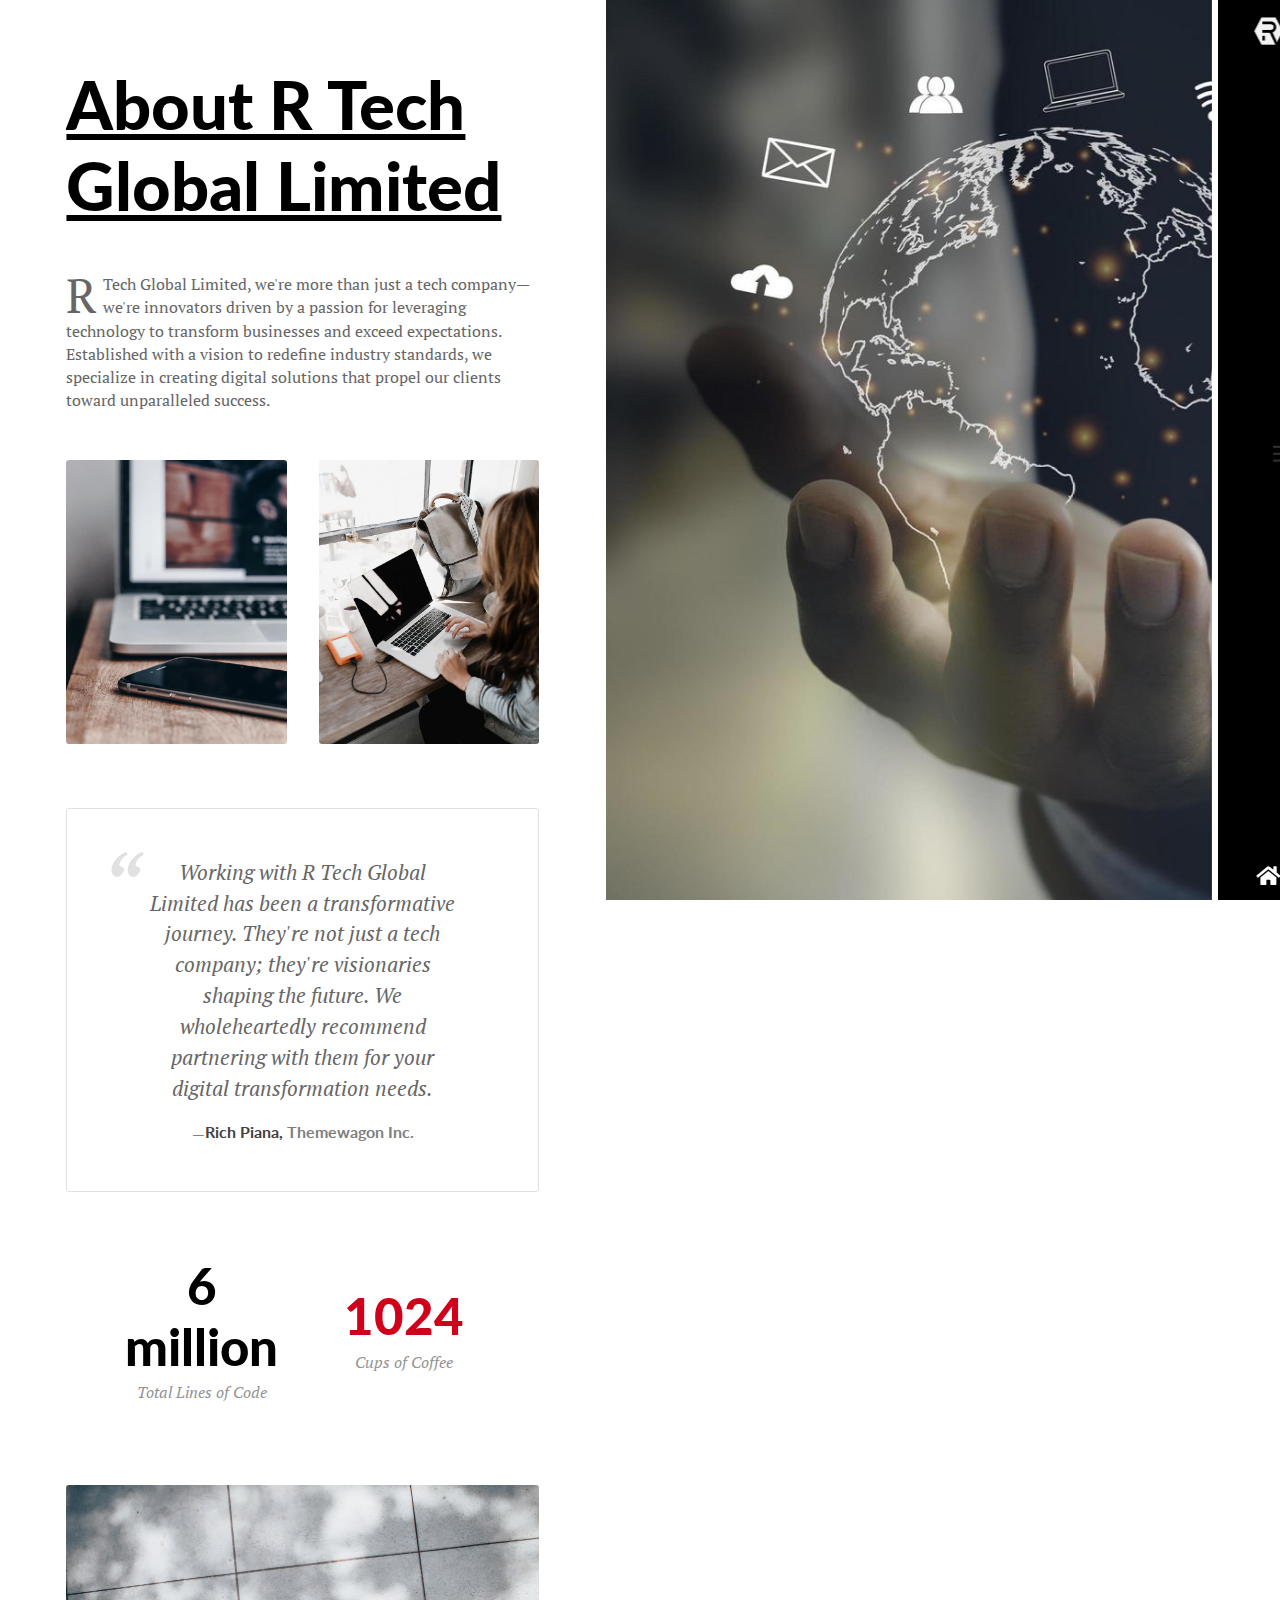
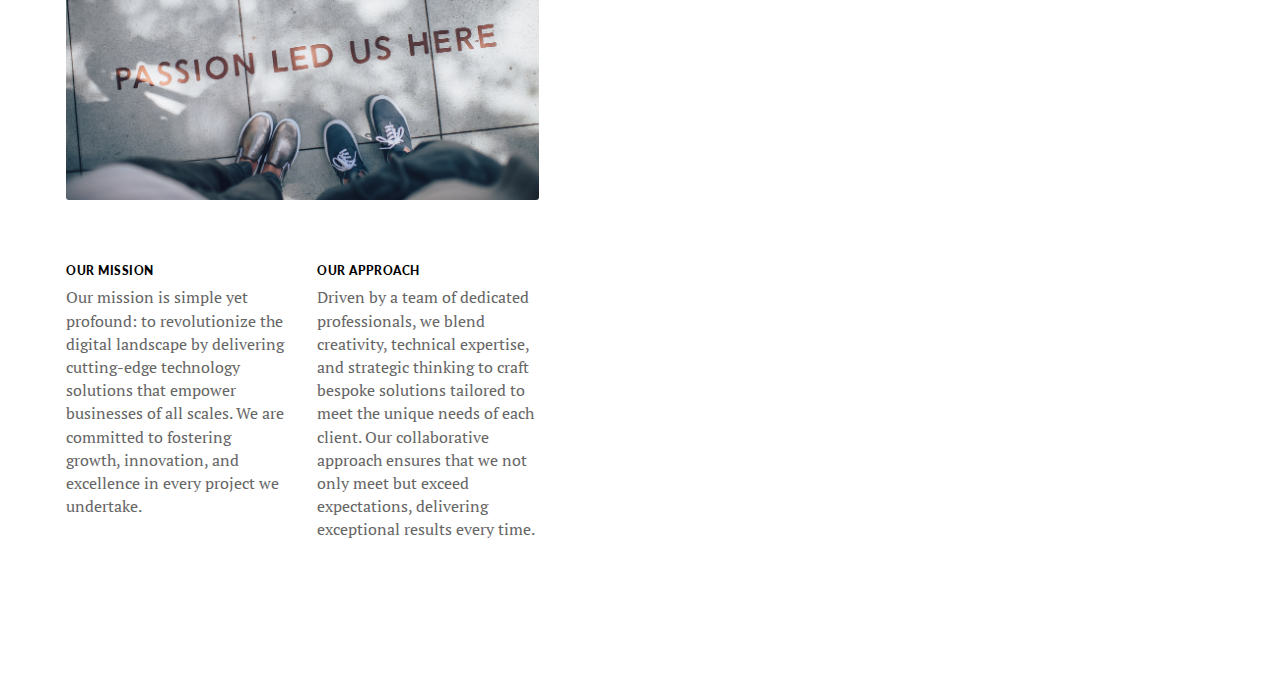
<file: about.html>
<!DOCTYPE html>
<html class="has-sidemenu" lang="en-US" dir="ltr">

<head>
    <meta charset="utf-8">
    <meta http-equiv="X-UA-Compatible" content="IE=edge">
    <meta name="viewport" content="width=device-width, initial-scale=1">

    <!-- ===============================================-->
    <!--    Document Title-->
    <!-- ===============================================-->
    <title> About | R-Tech Global Limited</title>

    <!-- ===============================================-->
    <!--    Favicons-->
    <!-- ===============================================-->
    <link rel="apple-touch-icon" sizes="180x180" href="./assets/images/logo.jpg">
    <link rel="icon" type="image/png" sizes="32x32" href="./assets/images/logo.jpg">
    <link rel="icon" type="image/png" sizes="16x16" href="./assets/images/logo.jpg">
    <link rel="shortcut icon" type="image/x-icon" href="./assets/images/logo.jpg">
    <meta name="msapplication-TileImage" content="./assets/images/logo.jpg">
    <meta name="theme-color" content="#ffffff">

    <!-- ===============================================-->
    <!--    Stylesheets-->
    <!-- ===============================================-->
    <link href="./vendors/swiper/swiper-bundle.min.css" rel="stylesheet">
    <link href="./vendors/loaders.css/loaders.min.css" rel="stylesheet" type="text/css">
    <link rel="preconnect" href="https://fonts.gstatic.com">
    <link href="https://fonts.googleapis.com/css?family=PT+Mono%7cPT+Serif:400,400i%7cLato:100,300,400,700,800,900"
        rel="stylesheet">
    <link href="./assets/css/theme.min.css" rel="stylesheet" />
</head>

<body class="overflow-hidden-x">

    <nav class="fancynavbar fancynavbar-expand-lg"
        data-zanim-lg='{"from":{"opacity":1,"x":70},"to":{"opacity":1,"x":0},"ease":"CubicBezier","duration":0.8,"delay":0.3}'
        data-zanim-xs='{"from":{"opacity":1,"y":-37},"to":{"opacity":1,"y":0},"ease":"CubicBezier","duration":0.8,"delay":0.3}'
        data-zanim-trigger="scroll" data-exclusive="true">
        <div class="fancynavbar-togglerbar" data-onscroll-fade-in="data-onscroll-fade-in"><a class="fancynavbar-brand"
                href="index.html">
                <img class="fancynavbar-brand-img" src="./assets/images/logo.jpg" alt="" width="30" height="30"
                    data-zanim-lg='{"from":{"opacity":0,"x":45},"to":{"opacity":1,"x":0},"ease":"CubicBezier","duration":0.8,"delay":0.4}'
                    data-zanim-trigger="scroll" />
                <!--You can use icon or text logo as well-->
                <!--<span class='fab fa-superpowers fs-3'></span>-->
                <!-- <span class='logo-sparrow'>R</span> -->
            </a>
            <div class="fancynavbar-toggler"><svg class="fancynavbar-toggler-icon" viewBox="0 0 70 70"
                    xmlns="http://www.w3.org/2000/svg"
                    data-zanim-lg='{"from":{"opacity":0,"x":45},"to":{"opacity":1,"x":0},"ease":"CubicBezier","duration":0.8,"delay":0.5}'
                    data-zanim-trigger="scroll">
                    <path id="path-top"
                        d="M20,25c0,0,22,0,30,0c16,0,18.89,40.71-.15,21.75C38.7,35.65,19.9,16.8,19.9,16.8"></path>
                    <path id="path-middle" d="M20,32h30"></path>
                    <path id="path-bottom"
                        d="M19.9,46.98c0,0,18.8-18.85,29.95-29.95C68.89-1.92,66,38.78,50,38.78c-8,0-30,0-30,0"></path>
                </svg></div>
            <div class="fancynavbar-addon fancynavbar-addon-height"
                data-zanim-lg='{"from":{"opacity":1,"x":45},"to":{"opacity":1,"x":0},"ease":"CubicBezier","duration":0.8,"delay":0.4}'
                data-zanim-trigger="scroll"><a class="fancynavbar-addon-item" href="index.html"><span
                        class="fas fa-home"></span></a>
            </div>
        </div>
        <div class="fancynavbar-collapse">
            <ul class="fancynavbar-nav">
                <li class="fancynav-item"><a class="fancynav-link" href="index.html"><span
                            class="fancynav-link-content text-capitalize">Home</span></a></li>
                <li class="fancynav-item"><a class="fancynav-link" href="about.html"><span
                            class="fancynav-link-content text-capitalize">About us</span></a></li>
                <li class="fancynav-item" data-one-page="data-one-page"><a class="fancynav-link"
                        href="index.html#Services"><span class="fancynav-link-content text-capitalize">Out
                            Services</span></a></li>
                <li class="fancynav-item"><a class="fancynav-link" href="portfolio.html"><span
                            class="fancynav-link-content text-capitalize">portfolio</span></a></li>
                <li class="fancynav-item"><a class="fancynav-link" href="contact.html"><span
                            class="fancynav-link-content text-capitalize">contact</span></a></li>
            </ul>
        </div>
    </nav>


    <!-- ===============================================-->
    <!--    Main Content-->
    <!-- ===============================================-->
    <main class="main min-vh-100" id="top">

        <!-- ============================================-->
        <!-- Preloader ==================================-->
        <div class="preloader" id="preloader">
            <div class="loader">
                <div class="line-scale-pulse-out-rapid">
                    <div> </div>
                    <div></div>
                    <div></div>
                    <div></div>
                    <div> </div>
                </div>
            </div>
        </div><!-- ============================================-->
        <!-- End of Preloader ===========================-->
        <section class="py-0">
            <div class="container-fluid">
                <div class="row">
                    <div class="col-lg-6 px-0 order-lg-2">
                        <div class="sticky-top vh-lg-100 py-9">
                            <div class="bg-holder"
                                style="background-image: url(./assets/images/about-us.jpg); filter: blur(0px); opacity: 1; transform: translate(0px, 0px);"
                                data-zanim-lg="{&quot;animation&quot;:&quot;zoom-out-slide-left&quot;,&quot;delay&quot;:0.4}">
                            </div>
                            <!--/.bg-holder-->
                        </div>
                    </div>
                    <div class="col-lg-6 py-6">
                        <div class="row h-100 flex-center">
                            <div class="col-lg-10">
                                <div class="mb-5">
                                    <div class="overflow-hidden">
                                        <h1 class="text-decoration-underline fs-4 fs-md-5 mb-0 text-capitalize"
                                            data-zanim-xs="{&quot;delay&quot;:0.4}"
                                            style="transform: translate(0px, 0px); opacity: 1;">
                                            About R Tech Global Limited
                                        </h1>
                                    </div>
                                </div>
                                <p class="dropcap" data-zanim-xs="{&quot;delay&quot;:0.5}"
                                    style="transform: translate(0px, 0px); opacity: 1;">
                                    R Tech Global Limited, we're more than just a tech company—we're innovators driven
                                    by a passion for leveraging
                                    technology to transform businesses and exceed expectations. Established with a
                                    vision to redefine industry standards, we
                                    specialize in creating digital solutions that propel our clients toward unparalleled
                                    success.
                                </p>
                                <div class="row mt-5">
                                    <div class="col-6"><img class="rounded img-fluid" src="./assets/images/about-02.jpg"
                                            alt=""
                                            data-zanim-xs="{&quot;delay&quot;:0.6,&quot;animation&quot;:&quot;zoom-in&quot;}"
                                            style="filter: blur(0px); opacity: 1; transform: translate(0px, 0px);">
                                    </div>
                                    <div class="col-6"><img class="rounded img-fluid" src="./assets/images/about-01.jpg"
                                            alt=""
                                            data-zanim-xs="{&quot;delay&quot;:0.7,&quot;animation&quot;:&quot;zoom-in&quot;}"
                                            style="filter: blur(0px); opacity: 1; transform: translate(0px, 0px);">
                                    </div>
                                </div>
                                <blockquote class="blockquote text-center my-6 border p-5 px-xl-7 rounded"
                                    data-zanim-xs="{&quot;delay&quot;:0.1}"
                                    style="transform: translate(0px, 0px); opacity: 1;">
                                    <p class="blockquote-content">
                                        Working with R Tech Global Limited has been a transformative journey. They're
                                        not just a tech company; they're
                                        visionaries shaping the future. We wholeheartedly recommend partnering with them
                                        for your digital transformation needs.
                                    </p>
                                    <footer class="blockquote-footer mt-0"><span class="text-900">Rich Piana,</span>
                                        Themewagon
                                        Inc.</footer>
                                </blockquote>
                            </div>
                            <div class="col-xl-4 text-center" data-zanim-xs="{&quot;delay&quot;:0.2}"
                                style="transform: translate(0px, 0px); opacity: 1;">
                                <h2 class="fs-3 fs-sm-4 mb-1">6 million</h2>
                                <p class="fst-italic text-500">Total Lines of Code</p>
                            </div>
                            <div class="col-xl-4 text-center mt-4 mt-xl-0" data-zanim-xs="{&quot;delay&quot;:0.2}"
                                style="transform: translate(0px, 0px); opacity: 1;">
                                <h2 class="fs-3 fs-sm-4 mb-1 text-danger">1024</h2>
                                <p class="fst-italic text-500">Cups of Coffee</p>
                            </div>
                            <div class="col-lg-10 mt-6"><img class="rounded img-fluid"
                                    src="./assets/images/about-03.jpg" alt=""
                                    data-zanim-xs="{&quot;animation&quot;:&quot;zoom-in&quot;,&quot;delay&quot;:0.1}"
                                    style="filter: blur(0px); opacity: 1; transform: translate(0px, 0px);">
                                <div class="row gx-4 mt-6">
                                    <div class="col-md col-lg-12 col-xl-6">
                                        <div class="overflow-hidden">
                                            <h6 class="text-uppercase ls" data-zanim-xs="{&quot;delay&quot;:0.1}"
                                                style="transform: translate(0px, 0px); opacity: 1;">Our Mission</h6>
                                        </div>
                                        <div class="overflow-hidden">
                                            <p class="mb-0" data-zanim-xs="{&quot;delay&quot;:0.2}"
                                                style="transform: translate(0px, 0px); opacity: 1;">
                                                Our mission is simple yet profound: to revolutionize the digital
                                                landscape by delivering cutting-edge technology
                                                solutions that empower businesses of all scales. We are committed to
                                                fostering growth, innovation, and excellence in
                                                every project we undertake.
                                            </p>
                                        </div>
                                    </div>
                                    <div class="col-md col-lg-12 col-xl-6">
                                        <div class="overflow-hidden">
                                            <h6 class="text-uppercase ls" data-zanim-xs="{&quot;delay&quot;:0.1}"
                                                style="transform: translate(0px, 0px); opacity: 1;">
                                                Our Approach
                                            </h6>
                                        </div>
                                        <div class="overflow-hidden">
                                            <p class="mb-0" data-zanim-xs="{&quot;delay&quot;:0.2}"
                                                style="transform: translate(0px, 0px); opacity: 1;">
                                                Driven by a team of dedicated professionals, we blend creativity,
                                                technical expertise, and strategic thinking to craft
                                                bespoke solutions tailored to meet the unique needs of each client. Our
                                                collaborative approach ensures that we not only
                                                meet but exceed expectations, delivering exceptional results every time.
                                            </p>
                                        </div>
                                    </div>
                                </div>
                            </div>
                        </div>
                    </div>
                </div>
            </div><!-- end of .container-->
        </section>
    </main><!-- ===============================================-->
    <!--    End of Main Content-->
    <!-- ===============================================-->



    <!--===============================================-->
    <!--    Footer-->
    <!--===============================================-->
    <footer class="footer bg-black text-600 py-4 font-sans-serif text-center overflow-hidden" data-zanim-timeline="{}"
        data-zanim-trigger="scroll">
        <div class="container">
            <div class="row align-items-center">
                <div class="col-lg-4 order-lg-2 position-relative"><a class="indicator indicator-up" href="#top"><span
                            class="indicator-arrow indicator-arrow-one"
                            data-zanim-xs='{"from":{"opacity":0,"y":15},"to":{"opacity":1,"y":-5,"scale":1},"ease":"Back.easeOut","duration":0.4,"delay":0.9}'></span><span
                            class="indicator-arrow indicator-arrow-two"
                            data-zanim-xs='{"from":{"opacity":0,"y":15},"to":{"opacity":1,"y":-5,"scale":1},"ease":"Back.easeOut","duration":0.4,"delay":1.05}'></span></a>
                </div>
                <div class="col-lg-4 text-lg-start mt-4 mt-lg-0">
                    <p class="fs--1 text-uppercase ls fw-bold mb-0">Copyright &copy; 2023 R-TechGLOBALLIMITED&trade;
                        inc.
                    </p>
                </div>
                <div class="col-lg-4 text-lg-end order-lg-2 mt-2 mt-lg-0">
                    <a href="contact.html" class="footer-link">
                        Contact
                    </a> | <a href="#" class="footer-link">Terms and Conditions</a> | <a href="#"
                        class="footer-link">Privacy Policy</a>

                </div>
            </div>
        </div>
    </footer>


    <!-- ===============================================-->
    <!--    JavaScripts-->
    <!-- ===============================================-->
    <script src="./vendors/popper/popper.min.js"></script>
    <script src="./vendors/bootstrap/bootstrap.min.js"></script>
    <script src="./vendors/anchorjs/anchor.min.js"></script>
    <script src="./vendors/is/is.min.js"></script>
    <script src="./vendors/swiper/swiper-bundle.min.js"></script>
    <script src="./vendors/bigpicture/BigPicture.js"> </script>
    <script src="./vendors/progressbar/progressbar.min.js"></script>
    <script src="./vendors/rellax/rellax.min.js"> </script>
    <script src="./vendors/fontawesome/all.min.js"></script>
    <script src="./vendors/lodash/lodash.min.js"></script>
    <script src="https://polyfill.io/v3/polyfill.min.js?features=window.scroll"></script>
    <script src="./vendors/imagesloaded/imagesloaded.pkgd.js"></script>
    <script src="./vendors/gsap/gsap.js"></script>
    <script src="./vendors/gsap/customEase.js"></script>
    <script src="./vendors/gsap/drawSVGPlugin.js"></script><!-- Global site tag (gtag.js) - Google Analytics-->

    <script>
        window.dataLayer = window.dataLayer || [];

        function gtag() {
            dataLayer.push(arguments);
        }
        gtag('js', new Date());
        gtag('config', 'UA-122907869-1');
    </script>
    <script src="./assets/js/theme.js"></script>
</body>

</html>
</file>
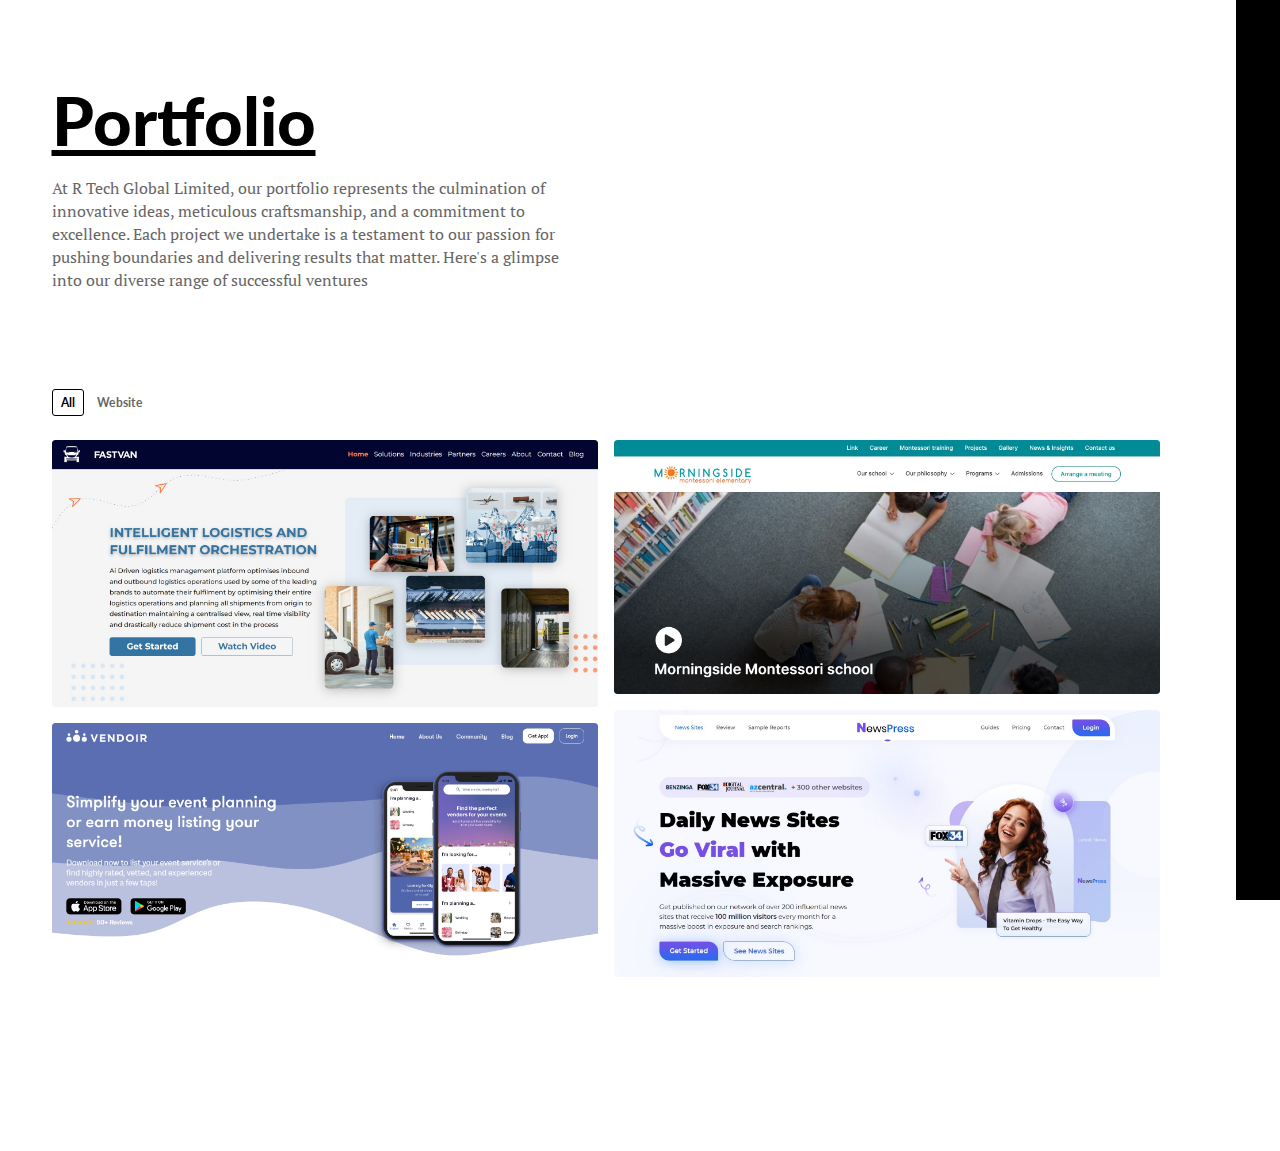
<file: portfolio.html>
<!DOCTYPE html>
<html class="has-sidemenu" lang="en-US" dir="ltr">

<head>
    <meta charset="utf-8">
    <meta http-equiv="X-UA-Compatible" content="IE=edge">
    <meta name="viewport" content="width=device-width, initial-scale=1">

    <!-- ===============================================-->
    <!--    Document Title-->
    <!-- ===============================================-->
    <title> Portfolio | R-Tech Global Limited</title>

    <!-- ===============================================-->
    <!--    Favicons-->
    <!-- ===============================================-->
    <link rel="apple-touch-icon" sizes="180x180" href="./assets/images/logo.jpg">
    <link rel="icon" type="image/png" sizes="32x32" href="./assets/images/logo.jpg">
    <link rel="icon" type="image/png" sizes="16x16" href="./assets/images/logo.jpg">
    <link rel="shortcut icon" type="image/x-icon" href="./assets/images/logo.jpg">
    <meta name="msapplication-TileImage" content="./assets/images/logo.jpg">
    <meta name="theme-color" content="#ffffff">

    <!-- ===============================================-->
    <!--    Stylesheets-->
    <!-- ===============================================-->
    <link href="./vendors/swiper/swiper-bundle.min.css" rel="stylesheet">
    <link href="./vendors/loaders.css/loaders.min.css" rel="stylesheet" type="text/css">
    <link rel="preconnect" href="https://fonts.gstatic.com">
    <link href="https://fonts.googleapis.com/css?family=PT+Mono%7cPT+Serif:400,400i%7cLato:100,300,400,700,800,900"
        rel="stylesheet">
    <link href="./assets/css/theme.min.css" rel="stylesheet" />
</head>

<body class="overflow-hidden-x">

    <nav class="fancynavbar fancynavbar-expand-lg"
        data-zanim-lg='{"from":{"opacity":1,"x":70},"to":{"opacity":1,"x":0},"ease":"CubicBezier","duration":0.8,"delay":0.3}'
        data-zanim-xs='{"from":{"opacity":1,"y":-37},"to":{"opacity":1,"y":0},"ease":"CubicBezier","duration":0.8,"delay":0.3}'
        data-zanim-trigger="scroll" data-exclusive="true">
        <div class="fancynavbar-togglerbar" data-onscroll-fade-in="data-onscroll-fade-in"><a class="fancynavbar-brand"
                href="index.html">
                <img class="fancynavbar-brand-img" src="./assets/images/logo.jpg" alt="" width="30" height="30"
                    data-zanim-lg='{"from":{"opacity":0,"x":45},"to":{"opacity":1,"x":0},"ease":"CubicBezier","duration":0.8,"delay":0.4}'
                    data-zanim-trigger="scroll" />
                <!--You can use icon or text logo as well-->
                <!--<span class='fab fa-superpowers fs-3'></span>-->
                <!-- <span class='logo-sparrow'>R</span> -->
            </a>
            <div class="fancynavbar-toggler"><svg class="fancynavbar-toggler-icon" viewBox="0 0 70 70"
                    xmlns="http://www.w3.org/2000/svg"
                    data-zanim-lg='{"from":{"opacity":0,"x":45},"to":{"opacity":1,"x":0},"ease":"CubicBezier","duration":0.8,"delay":0.5}'
                    data-zanim-trigger="scroll">
                    <path id="path-top"
                        d="M20,25c0,0,22,0,30,0c16,0,18.89,40.71-.15,21.75C38.7,35.65,19.9,16.8,19.9,16.8"></path>
                    <path id="path-middle" d="M20,32h30"></path>
                    <path id="path-bottom"
                        d="M19.9,46.98c0,0,18.8-18.85,29.95-29.95C68.89-1.92,66,38.78,50,38.78c-8,0-30,0-30,0"></path>
                </svg></div>
            <div class="fancynavbar-addon fancynavbar-addon-height"
                data-zanim-lg='{"from":{"opacity":1,"x":45},"to":{"opacity":1,"x":0},"ease":"CubicBezier","duration":0.8,"delay":0.4}'
                data-zanim-trigger="scroll"><a class="fancynavbar-addon-item" href="index.html"><span
                        class="fas fa-home"></span></a>
            </div>
        </div>
        <div class="fancynavbar-collapse">
            <ul class="fancynavbar-nav">
                <li class="fancynav-item"><a class="fancynav-link" href="index.html"><span
                            class="fancynav-link-content text-capitalize">Home</span></a></li>
                <li class="fancynav-item"><a class="fancynav-link" href="about.html"><span
                            class="fancynav-link-content text-capitalize">About us</span></a></li>
                <li class="fancynav-item" data-one-page="data-one-page"><a class="fancynav-link"
                        href="index.html#Services"><span class="fancynav-link-content text-capitalize">Out
                            Services</span></a></li>
                <li class="fancynav-item"><a class="fancynav-link" href="portfolio.html"><span
                            class="fancynav-link-content text-capitalize">portfolio</span></a></li>
                <li class="fancynav-item"><a class="fancynav-link" href="contact.html"><span
                            class="fancynav-link-content text-capitalize">contact</span></a></li>
            </ul>
        </div>
    </nav>


    <!-- ===============================================-->
    <!--    Main Content-->
    <!-- ===============================================-->
    <main class="main min-vh-100" id="top">

        <!-- ============================================-->
        <!-- Preloader ==================================-->
        <div class="preloader" id="preloader">
            <div class="loader">
                <div class="line-scale-pulse-out-rapid">
                    <div> </div>
                    <div></div>
                    <div></div>
                    <div></div>
                    <div> </div>
                </div>
            </div>
        </div><!-- ============================================-->
        <!-- End of Preloader ===========================-->
        <section class="mt-5 mt-lg-0 py-lg-7" id="page-portfolio">
            <div class="container">
                <div class="row mb-5 mb-lg-7">
                    <div class="col-lg-6">
                        <h1 class="text-decoration-underline d-inline fs-4 fs-md-5 text-capitalize">portfolio</h1>
                        <p class="mt-3">
                            At R Tech Global Limited, our portfolio represents the culmination of innovative ideas,
                            meticulous craftsmanship, and a
                            commitment to excellence. Each project we undertake is a testament to our passion for
                            pushing boundaries and delivering
                            results that matter. Here's a glimpse into our diverse range of successful ventures
                        </p>
                    </div>
                </div>
                <ul class="nav font-sans-serif mb-2" data-filter-nav="data-filter-nav">
                    <li class="nav-item"><a class="nav-link isotope-nav text-capitalize active" href="#!"
                            data-filter="*">all</a></li>
                    <li class="nav-item"><a class="nav-link isotope-nav text-capitalize" href="#!"
                            data-filter=".website">Website</a>
                    </li>

                </ul>
                <div class="row g-3 mt-2" id="portfolio-gallery" data-zanim-timeline="{}"
                    data-isotope="{&quot;layoutMode&quot;:&quot;packery&quot;}"
                    style="position: relative; height: 971.887px;">
                    <div class="col-6 col-md-6 isotope-item website"
                        style="position: absolute; left: 0px; top: 0px; visibility: visible;">
                        <div class="hoverbox rounded overflow-hidden"
                            data-zanim-xs="{&quot;animation&quot;:&quot;zoom-in&quot;}"
                            style="filter: blur(0px); opacity: 1; transform: translate(0px, 0px);"><img class="w-100"
                                src="./assets/images/p-image-1.jpg" alt="">
                            <div class="hoverbox-content bg-dark d-flex flex-center text-center">
                                <div class="px-4">
                                    <h5 class="text-white">
                                        Website - Fastvan
                                    </h5>

                                    <a class="btn btn-outline-light btn-xs mt-3" target="_blank"
                                        rel="noopener noreferrer" href="https://fastvan.com/">
                                        View now
                                    </a>
                                </div>
                            </div>
                        </div>
                    </div>


                    <div class="col-6 col-md-6 isotope-item website"
                        style="position: absolute; left: 281px; top: 206.425px; visibility: visible;">
                        <div class="hoverbox rounded overflow-hidden"
                            data-zanim-xs="{&quot;animation&quot;:&quot;zoom-in&quot;,&quot;delay&quot;:0.2}"
                            style="filter: blur(0px); opacity: 1; transform: translate(0px, 0px);"><img
                                class="w-100 fit-cover" src="./assets/images/p-image-2.jpg" alt="">
                            <div class="hoverbox-content bg-dark d-flex flex-center text-center">
                                <div class="px-4">
                                    <h5 class="text-white">Website - Morning Side</h5>
                                    <a class="btn btn-outline-light btn-xs mt-3" target="_blank"
                                        rel="noopener noreferrer" href="https://morning-side.netlify.app/">
                                        View now
                                    </a>
                                </div>
                            </div>
                        </div>
                    </div>


                    <div class="col-6 col-md-6 isotope-item website"
                        style="position: absolute; left: 581px; top: 306.425px; visibility: visible;">
                        <div class="hoverbox rounded overflow-hidden"
                            data-zanim-xs="{&quot;animation&quot;:&quot;zoom-in&quot;,&quot;delay&quot;:0.2}"
                            style="filter: blur(0px); opacity: 1; transform: translate(0px, 0px);"><img
                                class="w-100 fit-cover" src="./assets/images/p-image-3.jpg" alt="">
                            <div class="hoverbox-content bg-dark d-flex flex-center text-center">
                                <div class="px-4">
                                    <h5 class="text-white">Website - NewsPress</h5>
                                    <a class="btn btn-outline-light btn-xs mt-3" target="_blank"
                                        rel="noopener noreferrer" href="https://newspress.netlify.app/">
                                        View now
                                    </a>
                                </div>
                            </div>
                        </div>
                    </div>

                    <div class="col-6 col-md-6 isotope-item website"
                        style="position: absolute; left: 381px; top: 606.425px; visibility: visible;">
                        <div class="hoverbox rounded overflow-hidden"
                            data-zanim-xs="{&quot;animation&quot;:&quot;zoom-in&quot;,&quot;delay&quot;:0.2}"
                            style="filter: blur(0px); opacity: 1; transform: translate(0px, 0px);"><img
                                class="w-100 fit-cover" src="./assets/images/p-image-4.jpg" alt="">
                            <div class="hoverbox-content bg-dark d-flex flex-center text-center">
                                <div class="px-4">
                                    <h5 class="text-white">Website - Vendors</h5>
                                    <a class="btn btn-outline-light btn-xs mt-3" target="_blank"
                                        rel="noopener noreferrer" href="https://vendors-1.netlify.app/">
                                        View now
                                    </a>
                                </div>
                            </div>
                        </div>
                    </div>

                </div>
            </div><!-- end of .container-->
        </section>

    </main><!-- ===============================================-->
    <!--    End of Main Content-->
    <!-- ===============================================-->



    <!--===============================================-->
    <!--    Footer-->
    <!--===============================================-->
    <footer class="footer bg-black text-600 py-4 font-sans-serif text-center overflow-hidden" data-zanim-timeline="{}"
        data-zanim-trigger="scroll">
        <div class="container">
            <div class="row align-items-center">
                <div class="col-lg-4 order-lg-2 position-relative"><a class="indicator indicator-up" href="#top"><span
                            class="indicator-arrow indicator-arrow-one"
                            data-zanim-xs='{"from":{"opacity":0,"y":15},"to":{"opacity":1,"y":-5,"scale":1},"ease":"Back.easeOut","duration":0.4,"delay":0.9}'></span><span
                            class="indicator-arrow indicator-arrow-two"
                            data-zanim-xs='{"from":{"opacity":0,"y":15},"to":{"opacity":1,"y":-5,"scale":1},"ease":"Back.easeOut","duration":0.4,"delay":1.05}'></span></a>
                </div>
                <div class="col-lg-4 text-lg-start mt-4 mt-lg-0">
                    <p class="fs--1 text-uppercase ls fw-bold mb-0">Copyright &copy; 2023 R-TechGLOBALLIMITED&trade;
                        inc.
                    </p>
                </div>
                <div class="col-lg-4 text-lg-end order-lg-2 mt-2 mt-lg-0">
                    <a href="contact.html" class="footer-link">
                        Contact
                    </a> | <a href="#" class="footer-link">Terms and Conditions</a> | <a href="#"
                        class="footer-link">Privacy Policy</a>

                </div>
            </div>
        </div>
    </footer>


    <!-- ===============================================-->
    <!--    JavaScripts-->
    <!-- ===============================================-->
    <script src="./vendors/popper/popper.min.js"></script>
    <script src="./vendors/bootstrap/bootstrap.min.js"></script>
    <script src="./vendors/anchorjs/anchor.min.js"></script>
    <script src="./vendors/is/is.min.js"></script>
    <script src="./vendors/isotope-layout/isotope.pkgd.min.js"></script>
    <script src="./vendors/isotope-packery/packery-mode.pkgd.min.js"></script>
    <script src="./vendors/swiper/swiper-bundle.min.js"></script>
    <script src="./vendors/bigpicture/BigPicture.js"> </script>
    <script src="./vendors/progressbar/progressbar.min.js"></script>
    <script src="./vendors/rellax/rellax.min.js"> </script>
    <script src="./vendors/fontawesome/all.min.js"></script>
    <script src="./vendors/lodash/lodash.min.js"></script>
    <script src="https://polyfill.io/v3/polyfill.min.js?features=window.scroll"></script>
    <script src="./vendors/imagesloaded/imagesloaded.pkgd.js"></script>
    <script src="./vendors/gsap/gsap.js"></script>
    <script src="./vendors/gsap/customEase.js"></script>
    <script src="./vendors/gsap/drawSVGPlugin.js"></script><!-- Global site tag (gtag.js) - Google Analytics-->

    <script>
        window.dataLayer = window.dataLayer || [];

        function gtag() {
            dataLayer.push(arguments);
        }
        gtag('js', new Date());
        gtag('config', 'UA-122907869-1');
    </script>
    <script src="./assets/js/theme.js"></script>
</body>

</html>
</file>
<file: vendors/loaders.css/loaders.min.css>
.ball-pulse-sync>div,.ball-pulse>div{width:15px;height:15px;margin:2px;display:inline-block}.ball-pulse-sync>div,.ball-pulse>div,.ball-scale>div{background-color:#fff;border-radius:100%}@-webkit-keyframes scale{0%,80%{-webkit-transform:scale(1);transform:scale(1);opacity:1}45%{-webkit-transform:scale(.1);transform:scale(.1);opacity:.7}}@keyframes scale{0%,80%{-webkit-transform:scale(1);transform:scale(1);opacity:1}45%{-webkit-transform:scale(.1);transform:scale(.1);opacity:.7}}.ball-pulse>div:nth-child(0){-webkit-animation:scale .75s -.36s infinite cubic-bezier(.2,.68,.18,1.08);animation:scale .75s -.36s infinite cubic-bezier(.2,.68,.18,1.08)}.ball-pulse>div:nth-child(1){-webkit-animation:scale .75s -.24s infinite cubic-bezier(.2,.68,.18,1.08);animation:scale .75s -.24s infinite cubic-bezier(.2,.68,.18,1.08)}.ball-pulse>div:nth-child(2){-webkit-animation:scale .75s -.12s infinite cubic-bezier(.2,.68,.18,1.08);animation:scale .75s -.12s infinite cubic-bezier(.2,.68,.18,1.08)}.ball-pulse>div:nth-child(3){-webkit-animation:scale .75s 0s infinite cubic-bezier(.2,.68,.18,1.08);animation:scale .75s 0s infinite cubic-bezier(.2,.68,.18,1.08)}.ball-pulse>div{-webkit-animation-fill-mode:both;animation-fill-mode:both}@-webkit-keyframes ball-pulse-sync{33%{-webkit-transform:translateY(10px);transform:translateY(10px)}66%{-webkit-transform:translateY(-10px);transform:translateY(-10px)}100%{-webkit-transform:translateY(0);transform:translateY(0)}}@keyframes ball-pulse-sync{33%{-webkit-transform:translateY(10px);transform:translateY(10px)}66%{-webkit-transform:translateY(-10px);transform:translateY(-10px)}100%{-webkit-transform:translateY(0);transform:translateY(0)}}.ball-pulse-sync>div:nth-child(0){-webkit-animation:ball-pulse-sync .6s -.21s infinite ease-in-out;animation:ball-pulse-sync .6s -.21s infinite ease-in-out}.ball-pulse-sync>div:nth-child(1){-webkit-animation:ball-pulse-sync .6s -.14s infinite ease-in-out;animation:ball-pulse-sync .6s -.14s infinite ease-in-out}.ball-pulse-sync>div:nth-child(2){-webkit-animation:ball-pulse-sync .6s -.07s infinite ease-in-out;animation:ball-pulse-sync .6s -.07s infinite ease-in-out}.ball-pulse-sync>div:nth-child(3){-webkit-animation:ball-pulse-sync .6s 0s infinite ease-in-out;animation:ball-pulse-sync .6s 0s infinite ease-in-out}.ball-pulse-sync>div{-webkit-animation-fill-mode:both;animation-fill-mode:both}@-webkit-keyframes ball-scale{0%{-webkit-transform:scale(0);transform:scale(0)}100%{-webkit-transform:scale(1);transform:scale(1);opacity:0}}@keyframes ball-scale{0%{-webkit-transform:scale(0);transform:scale(0)}100%{-webkit-transform:scale(1);transform:scale(1);opacity:0}}.ball-scale>div{height:60px;width:60px;animation:ball-scale 1s 0s ease-in-out infinite}.ball-scale-random>div,.ball-scale>div{display:inline-block;margin:2px;-webkit-animation:ball-scale 1s 0s ease-in-out infinite}.ball-scale-random{width:37px;height:40px}.ball-scale-random>div{background-color:#fff;border-radius:100%;position:absolute;height:30px;width:30px;animation:ball-scale 1s 0s ease-in-out infinite}.ball-rotate>div,.ball-rotate>div:after,.ball-rotate>div:before{background-color:#fff;width:15px;height:15px;border-radius:100%}.ball-rotate,.ball-rotate>div{position:relative}.ball-scale-random>div:nth-child(1){margin-left:-7px;-webkit-animation:ball-scale 1s .2s ease-in-out infinite;animation:ball-scale 1s .2s ease-in-out infinite}.ball-scale-random>div:nth-child(3){margin-left:-2px;margin-top:9px;-webkit-animation:ball-scale 1s .5s ease-in-out infinite;animation:ball-scale 1s .5s ease-in-out infinite}@-webkit-keyframes rotate{0%{-webkit-transform:rotate(0);transform:rotate(0)}50%{-webkit-transform:rotate(180deg);transform:rotate(180deg)}100%{-webkit-transform:rotate(360deg);transform:rotate(360deg)}}.ball-rotate>div{margin:2px;-webkit-animation-fill-mode:both;animation-fill-mode:both}.ball-rotate>div:first-child{-webkit-animation:rotate 1s 0s cubic-bezier(.7,-.13,.22,.86) infinite;animation:rotate 1s 0s cubic-bezier(.7,-.13,.22,.86) infinite}.ball-rotate>div:after,.ball-rotate>div:before{margin:2px;content:"";position:absolute;opacity:.8}.ball-rotate>div:before{top:0;left:-28px}.ball-rotate>div:after{top:0;left:25px}.ball-clip-rotate>div{border-radius:100%;margin:2px;border:2px solid #fff;border-bottom-color:transparent;height:25px;width:25px;background:0 0!important;display:inline-block;-webkit-animation:rotate .75s 0s linear infinite;animation:rotate .75s 0s linear infinite}@keyframes rotate{0%{-webkit-transform:rotate(0);transform:rotate(0)}50%{-webkit-transform:rotate(180deg);transform:rotate(180deg)}100%{-webkit-transform:rotate(360deg);transform:rotate(360deg)}}@keyframes scale{30%{-webkit-transform:scale(.3);transform:scale(.3)}100%{-webkit-transform:scale(1);transform:scale(1)}}.ball-clip-rotate-pulse{position:relative;-webkit-transform:translateY(-15px);-ms-transform:translateY(-15px);transform:translateY(-15px)}.ball-clip-rotate-pulse>div{-webkit-animation-fill-mode:both;animation-fill-mode:both;position:absolute;top:0;left:0;border-radius:100%}.ball-clip-rotate-pulse>div:first-child{background:#fff;height:16px;width:16px;top:7px;left:-7px;-webkit-animation:scale 1s 0s cubic-bezier(.09,.57,.49,.9) infinite;animation:scale 1s 0s cubic-bezier(.09,.57,.49,.9) infinite}.ball-clip-rotate-pulse>div:last-child{position:absolute;width:30px;height:30px;left:-16px;top:-2px;background:0 0;border:2px solid;border-color:#fff transparent;-webkit-animation:rotate 1s 0s cubic-bezier(.09,.57,.49,.9) infinite;animation:rotate 1s 0s cubic-bezier(.09,.57,.49,.9) infinite;-webkit-animation-duration:1s;animation-duration:1s}@keyframes rotate{0%{-webkit-transform:rotate(0) scale(1);transform:rotate(0) scale(1)}50%{-webkit-transform:rotate(180deg) scale(.6);transform:rotate(180deg) scale(.6)}100%{-webkit-transform:rotate(360deg) scale(1);transform:rotate(360deg) scale(1)}}.ball-clip-rotate-multiple{position:relative}.ball-clip-rotate-multiple>div{position:absolute;left:-20px;top:-20px;border:2px solid #fff;border-bottom-color:transparent;border-top-color:transparent;border-radius:100%;height:35px;width:35px;-webkit-animation:rotate 1s 0s ease-in-out infinite;animation:rotate 1s 0s ease-in-out infinite}.ball-clip-rotate-multiple>div:last-child{display:inline-block;top:-10px;left:-10px;width:15px;height:15px;-webkit-animation-duration:.5s;animation-duration:.5s;border-color:#fff transparent;-webkit-animation-direction:reverse;animation-direction:reverse}@-webkit-keyframes ball-scale-ripple{0%{-webkit-transform:scale(.1);transform:scale(.1);opacity:1}70%{-webkit-transform:scale(1);transform:scale(1);opacity:.7}100%{opacity:0}}@keyframes ball-scale-ripple{0%{-webkit-transform:scale(.1);transform:scale(.1);opacity:1}70%{-webkit-transform:scale(1);transform:scale(1);opacity:.7}100%{opacity:0}}.ball-scale-ripple>div{height:50px;width:50px;border-radius:100%;border:2px solid #fff;-webkit-animation:ball-scale-ripple 1s 0s infinite cubic-bezier(.21,.53,.56,.8);animation:ball-scale-ripple 1s 0s infinite cubic-bezier(.21,.53,.56,.8)}@-webkit-keyframes ball-scale-ripple-multiple{0%{-webkit-transform:scale(.1);transform:scale(.1);opacity:1}70%{-webkit-transform:scale(1);transform:scale(1);opacity:.7}100%{opacity:0}}@keyframes ball-scale-ripple-multiple{0%{-webkit-transform:scale(.1);transform:scale(.1);opacity:1}70%{-webkit-transform:scale(1);transform:scale(1);opacity:.7}100%{opacity:0}}.ball-scale-ripple-multiple{position:relative;-webkit-transform:translateY(-25px);-ms-transform:translateY(-25px);transform:translateY(-25px)}.ball-scale-ripple-multiple>div:nth-child(0){-webkit-animation-delay:-.8s;animation-delay:-.8s}.ball-scale-ripple-multiple>div:nth-child(1){-webkit-animation-delay:-.6s;animation-delay:-.6s}.ball-scale-ripple-multiple>div:nth-child(2){-webkit-animation-delay:-.4s;animation-delay:-.4s}.ball-scale-ripple-multiple>div:nth-child(3){-webkit-animation-delay:-.2s;animation-delay:-.2s}.ball-scale-ripple-multiple>div{position:absolute;top:-2px;left:-26px;width:50px;height:50px;border-radius:100%;border:2px solid #fff;-webkit-animation:ball-scale-ripple-multiple 1.25s 0s infinite cubic-bezier(.21,.53,.56,.8);animation:ball-scale-ripple-multiple 1.25s 0s infinite cubic-bezier(.21,.53,.56,.8)}@-webkit-keyframes ball-beat{50%{opacity:.2;-webkit-transform:scale(.75);transform:scale(.75)}100%{opacity:1;-webkit-transform:scale(1);transform:scale(1)}}@keyframes ball-beat{50%{opacity:.2;-webkit-transform:scale(.75);transform:scale(.75)}100%{opacity:1;-webkit-transform:scale(1);transform:scale(1)}}.ball-beat>div{background-color:#fff;width:15px;height:15px;border-radius:100%;margin:2px;display:inline-block;-webkit-animation:ball-beat .7s 0s infinite linear;animation:ball-beat .7s 0s infinite linear}.ball-beat>div:nth-child(2n-1){-webkit-animation-delay:-.35s!important;animation-delay:-.35s!important}@-webkit-keyframes ball-scale-multiple{0%{-webkit-transform:scale(0);transform:scale(0);opacity:0}5%{opacity:1}100%{-webkit-transform:scale(1);transform:scale(1);opacity:0}}@keyframes ball-scale-multiple{0%{-webkit-transform:scale(0);transform:scale(0);opacity:0}5%{opacity:1}100%{-webkit-transform:scale(1);transform:scale(1);opacity:0}}.ball-scale-multiple{position:relative;-webkit-transform:translateY(-30px);-ms-transform:translateY(-30px);transform:translateY(-30px)}.ball-scale-multiple>div:nth-child(2){-webkit-animation-delay:-.4s;animation-delay:-.4s}.ball-scale-multiple>div:nth-child(3){-webkit-animation-delay:-.2s;animation-delay:-.2s}.ball-scale-multiple>div{background-color:#fff;border-radius:100%;position:absolute;left:-30px;top:0;opacity:0;margin:0;width:60px;height:60px;-webkit-animation:ball-scale-multiple 1s 0s linear infinite;animation:ball-scale-multiple 1s 0s linear infinite}@-webkit-keyframes ball-triangle-path-1{33%{-webkit-transform:translate(25px,-50px);transform:translate(25px,-50px)}66%{-webkit-transform:translate(50px,0);transform:translate(50px,0)}100%{-webkit-transform:translate(0,0);transform:translate(0,0)}}@keyframes ball-triangle-path-1{33%{-webkit-transform:translate(25px,-50px);transform:translate(25px,-50px)}66%{-webkit-transform:translate(50px,0);transform:translate(50px,0)}100%{-webkit-transform:translate(0,0);transform:translate(0,0)}}@-webkit-keyframes ball-triangle-path-2{33%{-webkit-transform:translate(25px,50px);transform:translate(25px,50px)}66%{-webkit-transform:translate(-25px,50px);transform:translate(-25px,50px)}100%{-webkit-transform:translate(0,0);transform:translate(0,0)}}@keyframes ball-triangle-path-2{33%{-webkit-transform:translate(25px,50px);transform:translate(25px,50px)}66%{-webkit-transform:translate(-25px,50px);transform:translate(-25px,50px)}100%{-webkit-transform:translate(0,0);transform:translate(0,0)}}@-webkit-keyframes ball-triangle-path-3{33%{-webkit-transform:translate(-50px,0);transform:translate(-50px,0)}66%{-webkit-transform:translate(-25px,-50px);transform:translate(-25px,-50px)}100%{-webkit-transform:translate(0,0);transform:translate(0,0)}}@keyframes ball-triangle-path-3{33%{-webkit-transform:translate(-50px,0);transform:translate(-50px,0)}66%{-webkit-transform:translate(-25px,-50px);transform:translate(-25px,-50px)}100%{-webkit-transform:translate(0,0);transform:translate(0,0)}}.ball-triangle-path{position:relative;-webkit-transform:translate(-29.99px,-37.51px);-ms-transform:translate(-29.99px,-37.51px);transform:translate(-29.99px,-37.51px)}.ball-triangle-path>div:nth-child(1){-webkit-animation-name:ball-triangle-path-1;animation-name:ball-triangle-path-1;-webkit-animation-delay:0;animation-delay:0;-webkit-animation-duration:2s;animation-duration:2s;-webkit-animation-timing-function:ease-in-out;animation-timing-function:ease-in-out;-webkit-animation-iteration-count:infinite;animation-iteration-count:infinite}.ball-triangle-path>div:nth-child(2){-webkit-animation-name:ball-triangle-path-2;animation-name:ball-triangle-path-2;-webkit-animation-delay:0;animation-delay:0;animation-duration:2s;animation-timing-function:ease-in-out;-webkit-animation-iteration-count:infinite;animation-iteration-count:infinite}.ball-triangle-path>div:nth-child(2),.ball-triangle-path>div:nth-child(3){-webkit-animation-duration:2s;-webkit-animation-timing-function:ease-in-out}.ball-triangle-path>div:nth-child(3){-webkit-animation-name:ball-triangle-path-3;animation-name:ball-triangle-path-3;-webkit-animation-delay:0;animation-delay:0;animation-duration:2s;animation-timing-function:ease-in-out;-webkit-animation-iteration-count:infinite;animation-iteration-count:infinite}.ball-triangle-path>div{-webkit-animation-fill-mode:both;animation-fill-mode:both;position:absolute;width:10px;height:10px;border-radius:100%;border:1px solid #fff}.ball-grid-beat>div,.ball-pulse-rise>div{background-color:#fff;height:15px;border-radius:100%;margin:2px}.ball-triangle-path>div:nth-of-type(1){top:50px}.ball-triangle-path>div:nth-of-type(2){left:25px}.ball-triangle-path>div:nth-of-type(3){top:50px;left:50px}@-webkit-keyframes ball-pulse-rise-even{0%{-webkit-transform:scale(1.1);transform:scale(1.1)}25%{-webkit-transform:translateY(-30px);transform:translateY(-30px)}50%{-webkit-transform:scale(.4);transform:scale(.4)}75%{-webkit-transform:translateY(30px);transform:translateY(30px)}100%{-webkit-transform:translateY(0);transform:translateY(0);-webkit-transform:scale(1);transform:scale(1)}}@keyframes ball-pulse-rise-even{0%{-webkit-transform:scale(1.1);transform:scale(1.1)}25%{-webkit-transform:translateY(-30px);transform:translateY(-30px)}50%{-webkit-transform:scale(.4);transform:scale(.4)}75%{-webkit-transform:translateY(30px);transform:translateY(30px)}100%{-webkit-transform:translateY(0);transform:translateY(0);-webkit-transform:scale(1);transform:scale(1)}}@-webkit-keyframes ball-pulse-rise-odd{0%{-webkit-transform:scale(.4);transform:scale(.4)}25%{-webkit-transform:translateY(30px);transform:translateY(30px)}50%{-webkit-transform:scale(1.1);transform:scale(1.1)}75%{-webkit-transform:translateY(-30px);transform:translateY(-30px)}100%{-webkit-transform:translateY(0);transform:translateY(0);-webkit-transform:scale(.75);transform:scale(.75)}}@keyframes ball-pulse-rise-odd{0%{-webkit-transform:scale(.4);transform:scale(.4)}25%{-webkit-transform:translateY(30px);transform:translateY(30px)}50%{-webkit-transform:scale(1.1);transform:scale(1.1)}75%{-webkit-transform:translateY(-30px);transform:translateY(-30px)}100%{-webkit-transform:translateY(0);transform:translateY(0);-webkit-transform:scale(.75);transform:scale(.75)}}.ball-pulse-rise>div{width:15px;-webkit-animation-fill-mode:both;animation-fill-mode:both;display:inline-block;-webkit-animation-duration:1s;animation-duration:1s;-webkit-animation-timing-function:cubic-bezier(.15,.46,.9,.6);animation-timing-function:cubic-bezier(.15,.46,.9,.6);-webkit-animation-iteration-count:infinite;animation-iteration-count:infinite;-webkit-animation-delay:0;animation-delay:0}.ball-pulse-rise>div:nth-child(2n){-webkit-animation-name:ball-pulse-rise-even;animation-name:ball-pulse-rise-even}.ball-pulse-rise>div:nth-child(2n-1){-webkit-animation-name:ball-pulse-rise-odd;animation-name:ball-pulse-rise-odd}@-webkit-keyframes ball-grid-beat{50%{opacity:.7}100%{opacity:1}}@keyframes ball-grid-beat{50%{opacity:.7}100%{opacity:1}}.ball-grid-beat{width:57px}.ball-grid-beat>div:nth-child(1){-webkit-animation-delay:.44s;animation-delay:.44s;-webkit-animation-duration:1.27s;animation-duration:1.27s}.ball-grid-beat>div:nth-child(2){-webkit-animation-delay:.2s;animation-delay:.2s;-webkit-animation-duration:1.52s;animation-duration:1.52s}.ball-grid-beat>div:nth-child(3){-webkit-animation-delay:.14s;animation-delay:.14s;-webkit-animation-duration:.61s;animation-duration:.61s}.ball-grid-beat>div:nth-child(4){-webkit-animation-delay:.15s;animation-delay:.15s;-webkit-animation-duration:.82s;animation-duration:.82s}.ball-grid-beat>div:nth-child(5){-webkit-animation-delay:-.01s;animation-delay:-.01s;-webkit-animation-duration:1.24s;animation-duration:1.24s}.ball-grid-beat>div:nth-child(6){-webkit-animation-delay:-.07s;animation-delay:-.07s;-webkit-animation-duration:1.35s;animation-duration:1.35s}.ball-grid-beat>div:nth-child(7){-webkit-animation-delay:.29s;animation-delay:.29s;-webkit-animation-duration:1.44s;animation-duration:1.44s}.ball-grid-beat>div:nth-child(8){-webkit-animation-delay:.63s;animation-delay:.63s;-webkit-animation-duration:1.19s;animation-duration:1.19s}.ball-grid-beat>div:nth-child(9){-webkit-animation-delay:-.18s;animation-delay:-.18s;-webkit-animation-duration:1.48s;animation-duration:1.48s}.ball-grid-beat>div{width:15px;-webkit-animation-fill-mode:both;animation-fill-mode:both;-webkit-animation-name:ball-grid-beat;animation-name:ball-grid-beat;animation-iteration-count:infinite;-webkit-animation-delay:0;animation-delay:0}.ball-grid-beat>div,.ball-grid-pulse>div{display:inline-block;float:left;-webkit-animation-iteration-count:infinite}@-webkit-keyframes ball-grid-pulse{0%{-webkit-transform:scale(1);transform:scale(1)}50%{-webkit-transform:scale(.5);transform:scale(.5);opacity:.7}100%{-webkit-transform:scale(1);transform:scale(1);opacity:1}}@keyframes ball-grid-pulse{0%{-webkit-transform:scale(1);transform:scale(1)}50%{-webkit-transform:scale(.5);transform:scale(.5);opacity:.7}100%{-webkit-transform:scale(1);transform:scale(1);opacity:1}}.ball-grid-pulse{width:57px}.ball-grid-pulse>div,.ball-spin-fade-loader>div{background-color:#fff;width:15px;height:15px;border-radius:100%;margin:2px}.ball-grid-pulse>div:nth-child(1){-webkit-animation-delay:.58s;animation-delay:.58s;-webkit-animation-duration:.9s;animation-duration:.9s}.ball-grid-pulse>div:nth-child(2){-webkit-animation-delay:.01s;animation-delay:.01s;-webkit-animation-duration:.94s;animation-duration:.94s}.ball-grid-pulse>div:nth-child(3){-webkit-animation-delay:.25s;animation-delay:.25s;-webkit-animation-duration:1.43s;animation-duration:1.43s}.ball-grid-pulse>div:nth-child(4){-webkit-animation-delay:-.03s;animation-delay:-.03s;-webkit-animation-duration:.74s;animation-duration:.74s}.ball-grid-pulse>div:nth-child(5){-webkit-animation-delay:.21s;animation-delay:.21s;-webkit-animation-duration:.68s;animation-duration:.68s}.ball-grid-pulse>div:nth-child(6){-webkit-animation-delay:.25s;animation-delay:.25s;-webkit-animation-duration:1.17s;animation-duration:1.17s}.ball-grid-pulse>div:nth-child(7){-webkit-animation-delay:.46s;animation-delay:.46s;-webkit-animation-duration:1.41s;animation-duration:1.41s}.ball-grid-pulse>div:nth-child(8){-webkit-animation-delay:.02s;animation-delay:.02s;-webkit-animation-duration:1.56s;animation-duration:1.56s}.ball-grid-pulse>div:nth-child(9){-webkit-animation-delay:.13s;animation-delay:.13s;-webkit-animation-duration:.78s;animation-duration:.78s}.ball-grid-pulse>div{-webkit-animation-fill-mode:both;animation-fill-mode:both;-webkit-animation-name:ball-grid-pulse;animation-name:ball-grid-pulse;animation-iteration-count:infinite;-webkit-animation-delay:0;animation-delay:0}@-webkit-keyframes ball-spin-fade-loader{50%{opacity:.3;-webkit-transform:scale(.4);transform:scale(.4)}100%{opacity:1;-webkit-transform:scale(1);transform:scale(1)}}@keyframes ball-spin-fade-loader{50%{opacity:.3;-webkit-transform:scale(.4);transform:scale(.4)}100%{opacity:1;-webkit-transform:scale(1);transform:scale(1)}}.ball-spin-fade-loader{position:relative;top:-10px;left:-10px}.ball-spin-fade-loader>div:nth-child(1){top:25px;left:0;-webkit-animation:ball-spin-fade-loader 1s -.96s infinite linear;animation:ball-spin-fade-loader 1s -.96s infinite linear}.ball-spin-fade-loader>div:nth-child(2){top:17.05px;left:17.05px;-webkit-animation:ball-spin-fade-loader 1s -.84s infinite linear;animation:ball-spin-fade-loader 1s -.84s infinite linear}.ball-spin-fade-loader>div:nth-child(3){top:0;left:25px;-webkit-animation:ball-spin-fade-loader 1s -.72s infinite linear;animation:ball-spin-fade-loader 1s -.72s infinite linear}.ball-spin-fade-loader>div:nth-child(4){top:-17.05px;left:17.05px;-webkit-animation:ball-spin-fade-loader 1s -.6s infinite linear;animation:ball-spin-fade-loader 1s -.6s infinite linear}.ball-spin-fade-loader>div:nth-child(5){top:-25px;left:0;-webkit-animation:ball-spin-fade-loader 1s -.48s infinite linear;animation:ball-spin-fade-loader 1s -.48s infinite linear}.ball-spin-fade-loader>div:nth-child(6){top:-17.05px;left:-17.05px;-webkit-animation:ball-spin-fade-loader 1s -.36s infinite linear;animation:ball-spin-fade-loader 1s -.36s infinite linear}.ball-spin-fade-loader>div:nth-child(7){top:0;left:-25px;-webkit-animation:ball-spin-fade-loader 1s -.24s infinite linear;animation:ball-spin-fade-loader 1s -.24s infinite linear}.ball-spin-fade-loader>div:nth-child(8){top:17.05px;left:-17.05px;-webkit-animation:ball-spin-fade-loader 1s -.12s infinite linear;animation:ball-spin-fade-loader 1s -.12s infinite linear}.ball-spin-fade-loader>div{-webkit-animation-fill-mode:both;animation-fill-mode:both;position:absolute}@-webkit-keyframes ball-spin-loader{75%{opacity:.2}100%{opacity:1}}@keyframes ball-spin-loader{75%{opacity:.2}100%{opacity:1}}.ball-spin-loader{position:relative}.ball-spin-loader>span:nth-child(1){top:45px;left:0;-webkit-animation:ball-spin-loader 2s .9s infinite linear;animation:ball-spin-loader 2s .9s infinite linear}.ball-spin-loader>span:nth-child(2){top:30.68px;left:30.68px;-webkit-animation:ball-spin-loader 2s 1.8s infinite linear;animation:ball-spin-loader 2s 1.8s infinite linear}.ball-spin-loader>span:nth-child(3){top:0;left:45px;-webkit-animation:ball-spin-loader 2s 2.7s infinite linear;animation:ball-spin-loader 2s 2.7s infinite linear}.ball-spin-loader>span:nth-child(4){top:-30.68px;left:30.68px;-webkit-animation:ball-spin-loader 2s 3.6s infinite linear;animation:ball-spin-loader 2s 3.6s infinite linear}.ball-spin-loader>span:nth-child(5){top:-45px;left:0;-webkit-animation:ball-spin-loader 2s 4.5s infinite linear;animation:ball-spin-loader 2s 4.5s infinite linear}.ball-spin-loader>span:nth-child(6){top:-30.68px;left:-30.68px;-webkit-animation:ball-spin-loader 2s 5.4s infinite linear;animation:ball-spin-loader 2s 5.4s infinite linear}.ball-spin-loader>span:nth-child(7){top:0;left:-45px;-webkit-animation:ball-spin-loader 2s 6.3s infinite linear;animation:ball-spin-loader 2s 6.3s infinite linear}.ball-spin-loader>span:nth-child(8){top:30.68px;left:-30.68px;-webkit-animation:ball-spin-loader 2s 7.2s infinite linear;animation:ball-spin-loader 2s 7.2s infinite linear}.ball-spin-loader>div{-webkit-animation-fill-mode:both;animation-fill-mode:both;position:absolute;width:15px;height:15px;border-radius:100%;background:green}.ball-zig-zag-deflect>div,.ball-zig-zag>div{background-color:#fff;width:15px;height:15px;border-radius:100%;margin:2px 2px 2px 15px;top:4px;left:-7px}@-webkit-keyframes ball-zig{33%{-webkit-transform:translate(-15px,-30px);transform:translate(-15px,-30px)}66%{-webkit-transform:translate(15px,-30px);transform:translate(15px,-30px)}100%{-webkit-transform:translate(0,0);transform:translate(0,0)}}@keyframes ball-zig{33%{-webkit-transform:translate(-15px,-30px);transform:translate(-15px,-30px)}66%{-webkit-transform:translate(15px,-30px);transform:translate(15px,-30px)}100%{-webkit-transform:translate(0,0);transform:translate(0,0)}}@-webkit-keyframes ball-zag{33%{-webkit-transform:translate(15px,30px);transform:translate(15px,30px)}66%{-webkit-transform:translate(-15px,30px);transform:translate(-15px,30px)}100%{-webkit-transform:translate(0,0);transform:translate(0,0)}}@keyframes ball-zag{33%{-webkit-transform:translate(15px,30px);transform:translate(15px,30px)}66%{-webkit-transform:translate(-15px,30px);transform:translate(-15px,30px)}100%{-webkit-transform:translate(0,0);transform:translate(0,0)}}.ball-zig-zag{position:relative;-webkit-transform:translate(-15px,-15px);-ms-transform:translate(-15px,-15px);transform:translate(-15px,-15px)}.ball-zig-zag>div{-webkit-animation-fill-mode:both;animation-fill-mode:both;position:absolute}.ball-zig-zag>div:first-child{-webkit-animation:ball-zig .7s 0s infinite linear;animation:ball-zig .7s 0s infinite linear}.ball-zig-zag>div:last-child{-webkit-animation:ball-zag .7s 0s infinite linear;animation:ball-zag .7s 0s infinite linear}@-webkit-keyframes ball-zig-deflect{17%,84%{-webkit-transform:translate(-15px,-30px);transform:translate(-15px,-30px)}34%,67%{-webkit-transform:translate(15px,-30px);transform:translate(15px,-30px)}100%,50%{-webkit-transform:translate(0,0);transform:translate(0,0)}}@keyframes ball-zig-deflect{17%,84%{-webkit-transform:translate(-15px,-30px);transform:translate(-15px,-30px)}34%,67%{-webkit-transform:translate(15px,-30px);transform:translate(15px,-30px)}100%,50%{-webkit-transform:translate(0,0);transform:translate(0,0)}}@-webkit-keyframes ball-zag-deflect{17%,84%{-webkit-transform:translate(15px,30px);transform:translate(15px,30px)}34%,67%{-webkit-transform:translate(-15px,30px);transform:translate(-15px,30px)}100%,50%{-webkit-transform:translate(0,0);transform:translate(0,0)}}@keyframes ball-zag-deflect{17%,84%{-webkit-transform:translate(15px,30px);transform:translate(15px,30px)}34%,67%{-webkit-transform:translate(-15px,30px);transform:translate(-15px,30px)}100%,50%{-webkit-transform:translate(0,0);transform:translate(0,0)}}.ball-zig-zag-deflect{position:relative;-webkit-transform:translate(-15px,-15px);-ms-transform:translate(-15px,-15px);transform:translate(-15px,-15px)}.ball-zig-zag-deflect>div{-webkit-animation-fill-mode:both;animation-fill-mode:both;position:absolute}.ball-zig-zag-deflect>div:first-child{-webkit-animation:ball-zig-deflect 1.5s 0s infinite linear;animation:ball-zig-deflect 1.5s 0s infinite linear}.ball-zig-zag-deflect>div:last-child{-webkit-animation:ball-zag-deflect 1.5s 0s infinite linear;animation:ball-zag-deflect 1.5s 0s infinite linear}@-webkit-keyframes line-scale{0%,100%{-webkit-transform:scaley(1);transform:scaley(1)}50%{-webkit-transform:scaley(.4);transform:scaley(.4)}}@keyframes line-scale{0%,100%{-webkit-transform:scaley(1);transform:scaley(1)}50%{-webkit-transform:scaley(.4);transform:scaley(.4)}}.line-scale>div:nth-child(1){-webkit-animation:line-scale 1s -.4s infinite cubic-bezier(.2,.68,.18,1.08);animation:line-scale 1s -.4s infinite cubic-bezier(.2,.68,.18,1.08)}.line-scale>div:nth-child(2){-webkit-animation:line-scale 1s -.3s infinite cubic-bezier(.2,.68,.18,1.08);animation:line-scale 1s -.3s infinite cubic-bezier(.2,.68,.18,1.08)}.line-scale>div:nth-child(3){-webkit-animation:line-scale 1s -.2s infinite cubic-bezier(.2,.68,.18,1.08);animation:line-scale 1s -.2s infinite cubic-bezier(.2,.68,.18,1.08)}.line-scale>div:nth-child(4){-webkit-animation:line-scale 1s -.1s infinite cubic-bezier(.2,.68,.18,1.08);animation:line-scale 1s -.1s infinite cubic-bezier(.2,.68,.18,1.08)}.line-scale>div:nth-child(5){-webkit-animation:line-scale 1s 0s infinite cubic-bezier(.2,.68,.18,1.08);animation:line-scale 1s 0s infinite cubic-bezier(.2,.68,.18,1.08)}.line-scale>div{animation-fill-mode:both;display:inline-block}.line-scale-party>div,.line-scale>div{background-color:#fff;border-radius:2px;margin:2px;width:4px;height:35px;-webkit-animation-fill-mode:both}@-webkit-keyframes line-scale-party{0%,100%{-webkit-transform:scale(1);transform:scale(1)}50%{-webkit-transform:scale(.5);transform:scale(.5)}}@keyframes line-scale-party{0%,100%{-webkit-transform:scale(1);transform:scale(1)}50%{-webkit-transform:scale(.5);transform:scale(.5)}}.line-scale-party>div:nth-child(1){-webkit-animation-delay:-.09s;animation-delay:-.09s;-webkit-animation-duration:.83s;animation-duration:.83s}.line-scale-party>div:nth-child(2){-webkit-animation-delay:.33s;animation-delay:.33s;-webkit-animation-duration:.64s;animation-duration:.64s}.line-scale-party>div:nth-child(3){-webkit-animation-delay:.32s;animation-delay:.32s;-webkit-animation-duration:.39s;animation-duration:.39s}.line-scale-party>div:nth-child(4){-webkit-animation-delay:.47s;animation-delay:.47s;-webkit-animation-duration:.52s;animation-duration:.52s}.line-scale-party>div{animation-fill-mode:both;display:inline-block;-webkit-animation-name:line-scale-party;animation-name:line-scale-party;-webkit-animation-iteration-count:infinite;animation-iteration-count:infinite;-webkit-animation-delay:0;animation-delay:0}@-webkit-keyframes line-scale-pulse-out{0%,100%{-webkit-transform:scaley(1);transform:scaley(1)}50%{-webkit-transform:scaley(.4);transform:scaley(.4)}}@keyframes line-scale-pulse-out{0%,100%{-webkit-transform:scaley(1);transform:scaley(1)}50%{-webkit-transform:scaley(.4);transform:scaley(.4)}}.line-scale-pulse-out>div{background-color:#fff;width:4px;height:35px;border-radius:2px;margin:2px;display:inline-block;-webkit-animation:line-scale-pulse-out .9s -.6s infinite cubic-bezier(.85,.25,.37,.85);animation:line-scale-pulse-out .9s -.6s infinite cubic-bezier(.85,.25,.37,.85)}.line-scale-pulse-out>div:nth-child(2),.line-scale-pulse-out>div:nth-child(4){-webkit-animation-delay:-.4s!important;animation-delay:-.4s!important}.line-scale-pulse-out>div:nth-child(1),.line-scale-pulse-out>div:nth-child(5){-webkit-animation-delay:-.2s!important;animation-delay:-.2s!important}@-webkit-keyframes line-scale-pulse-out-rapid{0%,90%{-webkit-transform:scaley(1);transform:scaley(1)}80%{-webkit-transform:scaley(.3);transform:scaley(.3)}}@keyframes line-scale-pulse-out-rapid{0%,90%{-webkit-transform:scaley(1);transform:scaley(1)}80%{-webkit-transform:scaley(.3);transform:scaley(.3)}}.line-scale-pulse-out-rapid>div{background-color:#fff;width:4px;height:35px;border-radius:2px;margin:2px;display:inline-block;-webkit-animation:line-scale-pulse-out-rapid .9s -.5s infinite cubic-bezier(.11,.49,.38,.78);animation:line-scale-pulse-out-rapid .9s -.5s infinite cubic-bezier(.11,.49,.38,.78)}.line-scale-pulse-out-rapid>div:nth-child(2),.line-scale-pulse-out-rapid>div:nth-child(4){-webkit-animation-delay:-.25s!important;animation-delay:-.25s!important}.line-scale-pulse-out-rapid>div:nth-child(1),.line-scale-pulse-out-rapid>div:nth-child(5){-webkit-animation-delay:0s!important;animation-delay:0s!important}@-webkit-keyframes line-spin-fade-loader{50%{opacity:.3}100%{opacity:1}}@keyframes line-spin-fade-loader{50%{opacity:.3}100%{opacity:1}}.line-spin-fade-loader{position:relative;top:-10px;left:-4px}.line-spin-fade-loader>div:nth-child(1){top:20px;left:0;-webkit-animation:line-spin-fade-loader 1.2s -.84s infinite ease-in-out;animation:line-spin-fade-loader 1.2s -.84s infinite ease-in-out}.line-spin-fade-loader>div:nth-child(2){top:13.64px;left:13.64px;-webkit-transform:rotate(-45deg);-ms-transform:rotate(-45deg);transform:rotate(-45deg);-webkit-animation:line-spin-fade-loader 1.2s -.72s infinite ease-in-out;animation:line-spin-fade-loader 1.2s -.72s infinite ease-in-out}.line-spin-fade-loader>div:nth-child(3){top:0;left:20px;-webkit-transform:rotate(90deg);-ms-transform:rotate(90deg);transform:rotate(90deg);-webkit-animation:line-spin-fade-loader 1.2s -.6s infinite ease-in-out;animation:line-spin-fade-loader 1.2s -.6s infinite ease-in-out}.line-spin-fade-loader>div:nth-child(4){top:-13.64px;left:13.64px;-webkit-transform:rotate(45deg);-ms-transform:rotate(45deg);transform:rotate(45deg);-webkit-animation:line-spin-fade-loader 1.2s -.48s infinite ease-in-out;animation:line-spin-fade-loader 1.2s -.48s infinite ease-in-out}.line-spin-fade-loader>div:nth-child(5){top:-20px;left:0;-webkit-animation:line-spin-fade-loader 1.2s -.36s infinite ease-in-out;animation:line-spin-fade-loader 1.2s -.36s infinite ease-in-out}.line-spin-fade-loader>div:nth-child(6){top:-13.64px;left:-13.64px;-webkit-transform:rotate(-45deg);-ms-transform:rotate(-45deg);transform:rotate(-45deg);-webkit-animation:line-spin-fade-loader 1.2s -.24s infinite ease-in-out;animation:line-spin-fade-loader 1.2s -.24s infinite ease-in-out}.line-spin-fade-loader>div:nth-child(7){top:0;left:-20px;-webkit-transform:rotate(90deg);-ms-transform:rotate(90deg);transform:rotate(90deg);-webkit-animation:line-spin-fade-loader 1.2s -.12s infinite ease-in-out;animation:line-spin-fade-loader 1.2s -.12s infinite ease-in-out}.line-spin-fade-loader>div:nth-child(8){top:13.64px;left:-13.64px;-webkit-transform:rotate(45deg);-ms-transform:rotate(45deg);transform:rotate(45deg);-webkit-animation:line-spin-fade-loader 1.2s 0s infinite ease-in-out;animation:line-spin-fade-loader 1.2s 0s infinite ease-in-out}.line-spin-fade-loader>div{background-color:#fff;border-radius:2px;margin:2px;-webkit-animation-fill-mode:both;animation-fill-mode:both;position:absolute;width:5px;height:15px}@-webkit-keyframes triangle-skew-spin{25%{-webkit-transform:perspective(100px) rotateX(180deg) rotateY(0);transform:perspective(100px) rotateX(180deg) rotateY(0)}50%{-webkit-transform:perspective(100px) rotateX(180deg) rotateY(180deg);transform:perspective(100px) rotateX(180deg) rotateY(180deg)}75%{-webkit-transform:perspective(100px) rotateX(0) rotateY(180deg);transform:perspective(100px) rotateX(0) rotateY(180deg)}100%{-webkit-transform:perspective(100px) rotateX(0) rotateY(0);transform:perspective(100px) rotateX(0) rotateY(0)}}@keyframes triangle-skew-spin{25%{-webkit-transform:perspective(100px) rotateX(180deg) rotateY(0);transform:perspective(100px) rotateX(180deg) rotateY(0)}50%{-webkit-transform:perspective(100px) rotateX(180deg) rotateY(180deg);transform:perspective(100px) rotateX(180deg) rotateY(180deg)}75%{-webkit-transform:perspective(100px) rotateX(0) rotateY(180deg);transform:perspective(100px) rotateX(0) rotateY(180deg)}100%{-webkit-transform:perspective(100px) rotateX(0) rotateY(0);transform:perspective(100px) rotateX(0) rotateY(0)}}.triangle-skew-spin>div{width:0;height:0;border-left:20px solid transparent;border-right:20px solid transparent;border-bottom:20px solid #fff;-webkit-animation:triangle-skew-spin 3s 0s cubic-bezier(.09,.57,.49,.9) infinite;animation:triangle-skew-spin 3s 0s cubic-bezier(.09,.57,.49,.9) infinite}@-webkit-keyframes square-spin{25%{-webkit-transform:perspective(100px) rotateX(180deg) rotateY(0);transform:perspective(100px) rotateX(180deg) rotateY(0)}50%{-webkit-transform:perspective(100px) rotateX(180deg) rotateY(180deg);transform:perspective(100px) rotateX(180deg) rotateY(180deg)}75%{-webkit-transform:perspective(100px) rotateX(0) rotateY(180deg);transform:perspective(100px) rotateX(0) rotateY(180deg)}100%{-webkit-transform:perspective(100px) rotateX(0) rotateY(0);transform:perspective(100px) rotateX(0) rotateY(0)}}@keyframes square-spin{25%{-webkit-transform:perspective(100px) rotateX(180deg) rotateY(0);transform:perspective(100px) rotateX(180deg) rotateY(0)}50%{-webkit-transform:perspective(100px) rotateX(180deg) rotateY(180deg);transform:perspective(100px) rotateX(180deg) rotateY(180deg)}75%{-webkit-transform:perspective(100px) rotateX(0) rotateY(180deg);transform:perspective(100px) rotateX(0) rotateY(180deg)}100%{-webkit-transform:perspective(100px) rotateX(0) rotateY(0);transform:perspective(100px) rotateX(0) rotateY(0)}}.square-spin>div{width:50px;height:50px;background:#fff;border:1px solid red;-webkit-animation:square-spin 3s 0s cubic-bezier(.09,.57,.49,.9) infinite;animation:square-spin 3s 0s cubic-bezier(.09,.57,.49,.9) infinite}.pacman>div:first-of-type,.pacman>div:nth-child(2){width:0;height:0;border-right:25px solid transparent;border-top:25px solid #fff;border-left:25px solid #fff;border-bottom:25px solid #fff;border-radius:25px;position:relative;left:-30px}@-webkit-keyframes rotate_pacman_half_up{0%,100%{-webkit-transform:rotate(270deg);transform:rotate(270deg)}50%{-webkit-transform:rotate(360deg);transform:rotate(360deg)}}@keyframes rotate_pacman_half_up{0%,100%{-webkit-transform:rotate(270deg);transform:rotate(270deg)}50%{-webkit-transform:rotate(360deg);transform:rotate(360deg)}}@-webkit-keyframes rotate_pacman_half_down{0%,100%{-webkit-transform:rotate(90deg);transform:rotate(90deg)}50%{-webkit-transform:rotate(0);transform:rotate(0)}}@keyframes rotate_pacman_half_down{0%,100%{-webkit-transform:rotate(90deg);transform:rotate(90deg)}50%{-webkit-transform:rotate(0);transform:rotate(0)}}@-webkit-keyframes pacman-balls{75%{opacity:.7}100%{-webkit-transform:translate(-100px,-6.25px);transform:translate(-100px,-6.25px)}}@keyframes pacman-balls{75%{opacity:.7}100%{-webkit-transform:translate(-100px,-6.25px);transform:translate(-100px,-6.25px)}}.pacman{position:relative}.pacman>div:nth-child(3){-webkit-animation:pacman-balls 1s -.66s infinite linear;animation:pacman-balls 1s -.66s infinite linear}.pacman>div:nth-child(4){-webkit-animation:pacman-balls 1s -.33s infinite linear;animation:pacman-balls 1s -.33s infinite linear}.pacman>div:nth-child(5){-webkit-animation:pacman-balls 1s 0s infinite linear;animation:pacman-balls 1s 0s infinite linear}.pacman>div:first-of-type{-webkit-animation:rotate_pacman_half_up .5s 0s infinite;animation:rotate_pacman_half_up .5s 0s infinite}.pacman>div:nth-child(2){-webkit-animation:rotate_pacman_half_down .5s 0s infinite;animation:rotate_pacman_half_down .5s 0s infinite;margin-top:-50px}.pacman>div:nth-child(3),.pacman>div:nth-child(4),.pacman>div:nth-child(5),.pacman>div:nth-child(6){background-color:#fff;border-radius:100%;margin:2px;width:10px;height:10px;position:absolute;-webkit-transform:translate(0,-6.25px);-ms-transform:translate(0,-6.25px);transform:translate(0,-6.25px);top:25px;left:70px}@-webkit-keyframes cube-transition{25%{-webkit-transform:translateX(50px) scale(.5) rotate(-90deg);transform:translateX(50px) scale(.5) rotate(-90deg)}50%{-webkit-transform:translate(50px,50px) rotate(-180deg);transform:translate(50px,50px) rotate(-180deg)}75%{-webkit-transform:translateY(50px) scale(.5) rotate(-270deg);transform:translateY(50px) scale(.5) rotate(-270deg)}100%{-webkit-transform:rotate(-360deg);transform:rotate(-360deg)}}@keyframes cube-transition{25%{-webkit-transform:translateX(50px) scale(.5) rotate(-90deg);transform:translateX(50px) scale(.5) rotate(-90deg)}50%{-webkit-transform:translate(50px,50px) rotate(-180deg);transform:translate(50px,50px) rotate(-180deg)}75%{-webkit-transform:translateY(50px) scale(.5) rotate(-270deg);transform:translateY(50px) scale(.5) rotate(-270deg)}100%{-webkit-transform:rotate(-360deg);transform:rotate(-360deg)}}.cube-transition{position:relative;-webkit-transform:translate(-25px,-25px);-ms-transform:translate(-25px,-25px);transform:translate(-25px,-25px)}.cube-transition>div{width:10px;height:10px;position:absolute;top:-5px;left:-5px;background-color:#fff;-webkit-animation:cube-transition 1.6s 0s infinite ease-in-out;animation:cube-transition 1.6s 0s infinite ease-in-out}.cube-transition>div:last-child{-webkit-animation-delay:-.8s;animation-delay:-.8s}@-webkit-keyframes spin-rotate{0%{-webkit-transform:rotate(0);transform:rotate(0)}50%{-webkit-transform:rotate(180deg);transform:rotate(180deg)}100%{-webkit-transform:rotate(360deg);transform:rotate(360deg)}}@keyframes spin-rotate{0%{-webkit-transform:rotate(0);transform:rotate(0)}50%{-webkit-transform:rotate(180deg);transform:rotate(180deg)}100%{-webkit-transform:rotate(360deg);transform:rotate(360deg)}}.semi-circle-spin{position:relative;width:35px;height:35px;overflow:hidden}.semi-circle-spin>div{position:absolute;border-width:0;border-radius:100%;-webkit-animation:spin-rotate .6s 0s infinite linear;animation:spin-rotate .6s 0s infinite linear;background-image:-webkit-linear-gradient(transparent 0,transparent 70%,#fff 30%,#fff 100%);background-image:linear-gradient(transparent 0,transparent 70%,#fff 30%,#fff 100%);width:100%;height:100%}@-webkit-keyframes bar-progress{0%,100%{-webkit-transform:scaleY(20%);transform:scaleY(20%);opacity:1}25%,75%{-webkit-transform:translateX(6%) scaleY(10%);transform:translateX(6%) scaleY(10%);opacity:.7}50%{-webkit-transform:translateX(20%) scaleY(20%);transform:translateX(20%) scaleY(20%);opacity:1}}@keyframes bar-progress{0%,100%{-webkit-transform:scaleY(20%);transform:scaleY(20%);opacity:1}25%,75%{-webkit-transform:translateX(6%) scaleY(10%);transform:translateX(6%) scaleY(10%);opacity:.7}50%{-webkit-transform:translateX(20%) scaleY(20%);transform:translateX(20%) scaleY(20%);opacity:1}}.bar-progress{width:30%;height:12px}.bar-progress>div{position:relative;width:20%;height:12px;border-radius:10px;background-color:#fff;-webkit-animation:bar-progress 3s cubic-bezier(.57,.1,.44,.93) infinite;animation:bar-progress 3s cubic-bezier(.57,.1,.44,.93) infinite;opacity:1}.bar-swing,.bar-swing>div{height:8px;width:30%}@-webkit-keyframes bar-swing{0%,100%{left:0}50%{left:70%}}@keyframes bar-swing{0%,100%{left:0}50%{left:70%}}.bar-swing>div{position:relative;border-radius:10px;background-color:#fff;-webkit-animation:bar-swing 1.5s infinite;animation:bar-swing 1.5s infinite}@-webkit-keyframes bar-swing-container{0%,100%{left:0;-webkit-transform:translateX(0);transform:translateX(0)}50%{left:70%;-webkit-transform:translateX(-4px);transform:translateX(-4px)}}@keyframes bar-swing-container{0%,100%{left:0;-webkit-transform:translateX(0);transform:translateX(0)}50%{left:70%;-webkit-transform:translateX(-4px);transform:translateX(-4px)}}.bar-swing-container{width:20%;height:8px;position:relative}.bar-swing-container div:nth-child(1){position:absolute;width:100%;background-color:rgba(255,255,255,.2);height:12px;border-radius:10px}.bar-swing-container div:nth-child(2){position:absolute;width:30%;height:8px;border-radius:10px;background-color:#fff;-webkit-animation:bar-swing-container 2s cubic-bezier(.91,.35,.12,.6) infinite;animation:bar-swing-container 2s cubic-bezier(.91,.35,.12,.6) infinite;margin:2px 2px 0}
</file>
